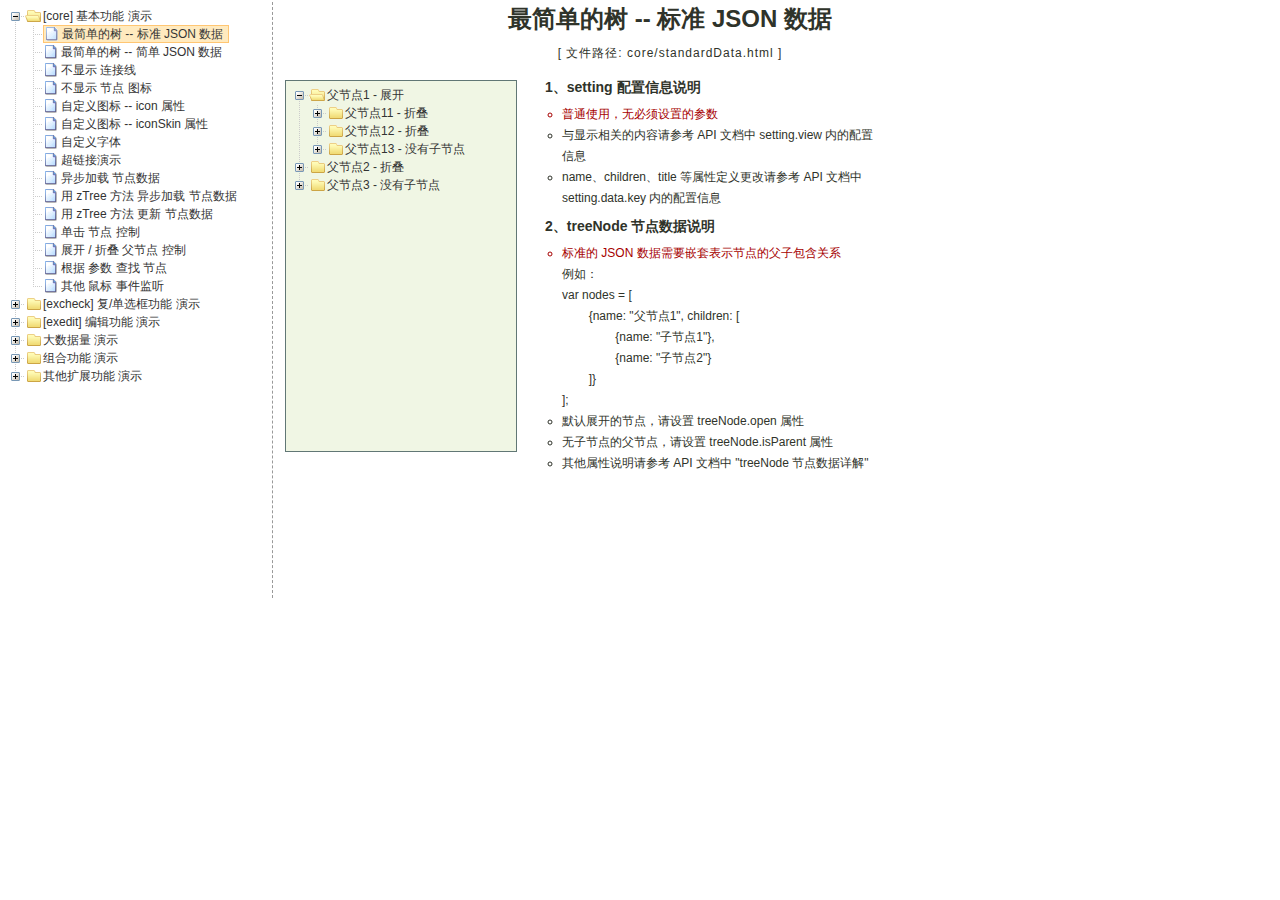
<file: src/main/resources/res/admin/lib/zTree_v3/demo/cn/index.html>
<!DOCTYPE HTML PUBLIC "-//W3C//DTD HTML 4.01//EN" "http://www.w3.org/TR/html4/strict.dtd">
<HTML>
<HEAD>
  <TITLE> ZTREE DEMO </TITLE>
  <meta http-equiv="content-type" content="text/html; charset=UTF-8">
  <link rel="stylesheet" href="../../css/zTreeStyle/zTreeStyle.css" type="text/css">
  <style>
    body {
      background-color: white;
      margin: 0;
      padding: 0;
      text-align: center;
    }

    div, p, table, th, td {
      list-style: none;
      margin: 0;
      padding: 0;
      color: #333;
      font-size: 12px;
      font-family: dotum, Verdana, Arial, Helvetica, AppleGothic, sans-serif;
    }

    #testIframe {
      margin-left: 10px;
    }
  </style>
  <script type="text/javascript" src="../../js/jquery-1.4.4.min.js"></script>
  <script type="text/javascript" src="../../js/jquery.ztree.core.js"></script>
  <SCRIPT type="text/javascript">
    <!--
    var zTree;
    var demoIframe;

    var setting = {
      view: {
        dblClickExpand: false,
        showLine: true,
        selectedMulti: false
      },
      data: {
        simpleData: {
          enable: true,
          idKey: "id",
          pIdKey: "pId",
          rootPId: ""
        }
      },
      callback: {
        beforeClick: function (treeId, treeNode) {
          var zTree = $.fn.zTree.getZTreeObj("tree");
          if (treeNode.isParent) {
            zTree.expandNode(treeNode);
            return false;
          } else {
            demoIframe.attr("src", treeNode.file + ".html");
            return true;
          }
        }
      }
    };

    var zNodes = [
      {id: 1, pId: 0, name: "[core] 基本功能 演示", open: true},
      {id: 101, pId: 1, name: "最简单的树 --  标准 JSON 数据", file: "core/standardData"},
      {id: 102, pId: 1, name: "最简单的树 --  简单 JSON 数据", file: "core/simpleData"},
      {id: 103, pId: 1, name: "不显示 连接线", file: "core/noline"},
      {id: 104, pId: 1, name: "不显示 节点 图标", file: "core/noicon"},
      {id: 105, pId: 1, name: "自定义图标 --  icon 属性", file: "core/custom_icon"},
      {id: 106, pId: 1, name: "自定义图标 --  iconSkin 属性", file: "core/custom_iconSkin"},
      {id: 107, pId: 1, name: "自定义字体", file: "core/custom_font"},
      {id: 115, pId: 1, name: "超链接演示", file: "core/url"},
      {id: 108, pId: 1, name: "异步加载 节点数据", file: "core/async"},
      {id: 109, pId: 1, name: "用 zTree 方法 异步加载 节点数据", file: "core/async_fun"},
      {id: 110, pId: 1, name: "用 zTree 方法 更新 节点数据", file: "core/update_fun"},
      {id: 111, pId: 1, name: "单击 节点 控制", file: "core/click"},
      {id: 112, pId: 1, name: "展开 / 折叠 父节点 控制", file: "core/expand"},
      {id: 113, pId: 1, name: "根据 参数 查找 节点", file: "core/searchNodes"},
      {id: 114, pId: 1, name: "其他 鼠标 事件监听", file: "core/otherMouse"},

      {id: 2, pId: 0, name: "[excheck] 复/单选框功能 演示", open: false},
      {id: 201, pId: 2, name: "Checkbox 勾选操作", file: "excheck/checkbox"},
      {id: 206, pId: 2, name: "Checkbox nocheck 演示", file: "excheck/checkbox_nocheck"},
      {id: 207, pId: 2, name: "Checkbox chkDisabled 演示", file: "excheck/checkbox_chkDisabled"},
      {id: 208, pId: 2, name: "Checkbox halfCheck 演示", file: "excheck/checkbox_halfCheck"},
      {id: 202, pId: 2, name: "Checkbox 勾选统计", file: "excheck/checkbox_count"},
      {id: 203, pId: 2, name: "用 zTree 方法 勾选 Checkbox", file: "excheck/checkbox_fun"},
      {id: 204, pId: 2, name: "Radio 勾选操作", file: "excheck/radio"},
      {id: 209, pId: 2, name: "Radio nocheck 演示", file: "excheck/radio_nocheck"},
      {id: 210, pId: 2, name: "Radio chkDisabled 演示", file: "excheck/radio_chkDisabled"},
      {id: 211, pId: 2, name: "Radio halfCheck 演示", file: "excheck/radio_halfCheck"},
      {id: 205, pId: 2, name: "用 zTree 方法 勾选 Radio", file: "excheck/radio_fun"},

      {id: 3, pId: 0, name: "[exedit] 编辑功能 演示", open: false},
      {id: 301, pId: 3, name: "拖拽 节点 基本控制", file: "exedit/drag"},
      {id: 302, pId: 3, name: "拖拽 节点 高级控制", file: "exedit/drag_super"},
      {id: 303, pId: 3, name: "用 zTree 方法 移动 / 复制 节点", file: "exedit/drag_fun"},
      {id: 304, pId: 3, name: "基本 增 / 删 / 改 节点", file: "exedit/edit"},
      {id: 305, pId: 3, name: "高级 增 / 删 / 改 节点", file: "exedit/edit_super"},
      {id: 306, pId: 3, name: "用 zTree 方法 增 / 删 / 改 节点", file: "exedit/edit_fun"},
      {id: 307, pId: 3, name: "异步加载 & 编辑功能 共存", file: "exedit/async_edit"},
      {id: 308, pId: 3, name: "多棵树之间 的 数据交互", file: "exedit/multiTree"},

      {id: 4, pId: 0, name: "大数据量 演示", open: false},
      {id: 401, pId: 4, name: "一次性加载大数据量", file: "bigdata/common"},
      {id: 402, pId: 4, name: "分批异步加载大数据量", file: "bigdata/diy_async"},
      {id: 403, pId: 4, name: "分批异步加载大数据量", file: "bigdata/page"},

      {id: 5, pId: 0, name: "组合功能 演示", open: false},
      {id: 501, pId: 5, name: "冻结根节点", file: "super/oneroot"},
      {id: 502, pId: 5, name: "单击展开/折叠节点", file: "super/oneclick"},
      {id: 503, pId: 5, name: "保持展开单一路径", file: "super/singlepath"},
      {id: 516, pId: 5, name: "模糊查找节点", file: "super/fuzzySearch"},
      {id: 504, pId: 5, name: "添加 自定义控件", file: "super/diydom"},
      {id: 505, pId: 5, name: "checkbox / radio 共存", file: "super/checkbox_radio"},
      {id: 506, pId: 5, name: "左侧菜单", file: "super/left_menu"},
      {id: 513, pId: 5, name: "OutLook 风格", file: "super/left_menuForOutLook"},
      {id: 515, pId: 5, name: "Awesome 风格", file: "super/awesome"},
      {id: 514, pId: 5, name: "Metro 风格", file: "super/metro"},
      {id: 507, pId: 5, name: "下拉菜单", file: "super/select_menu"},
      {id: 509, pId: 5, name: "带 checkbox 的多选下拉菜单", file: "super/select_menu_checkbox"},
      {id: 510, pId: 5, name: "带 radio 的单选下拉菜单", file: "super/select_menu_radio"},
      {id: 508, pId: 5, name: "右键菜单 的 实现", file: "super/rightClickMenu"},
      {id: 511, pId: 5, name: "与其他 DOM 拖拽互动", file: "super/dragWithOther"},
      {id: 512, pId: 5, name: "异步加载模式下全部展开", file: "super/asyncForAll"},

      {id: 6, pId: 0, name: "其他扩展功能 演示", open: false},
      {id: 601, pId: 6, name: "隐藏普通节点", file: "exhide/common"},
      {id: 602, pId: 6, name: "配合 checkbox 的隐藏", file: "exhide/checkbox"},
      {id: 603, pId: 6, name: "配合 radio 的隐藏", file: "exhide/radio"}
    ];

    $(document).ready(function () {
      var t = $("#tree");
      t = $.fn.zTree.init(t, setting, zNodes);
      demoIframe = $("#testIframe");
      demoIframe.bind("load", loadReady);
      var zTree = $.fn.zTree.getZTreeObj("tree");
      zTree.selectNode(zTree.getNodeByParam("id", 101));

    });

    function loadReady() {
      var bodyH = demoIframe.contents().find("body").get(0).scrollHeight,
        htmlH = demoIframe.contents().find("html").get(0).scrollHeight,
        maxH = Math.max(bodyH, htmlH), minH = Math.min(bodyH, htmlH),
        h = demoIframe.height() >= maxH ? minH : maxH;
      if (h < 530) h = 530;
      demoIframe.height(h);
    }

    //-->
  </SCRIPT>
</HEAD>

<BODY>
<TABLE border=0 height=600px align=left>
  <TR>
    <TD width=260px align=left valign=top style="BORDER-RIGHT: #999999 1px dashed">
      <ul id="tree" class="ztree" style="width:260px; overflow:auto;"></ul>
    </TD>
    <TD width=770px align=left valign=top>
      <IFRAME ID="testIframe" Name="testIframe" FRAMEBORDER=0 SCROLLING=AUTO width=100% height=600px
              SRC="core/standardData.html"></IFRAME>
    </TD>
  </TR>
</TABLE>

</BODY>
</HTML>
</file>
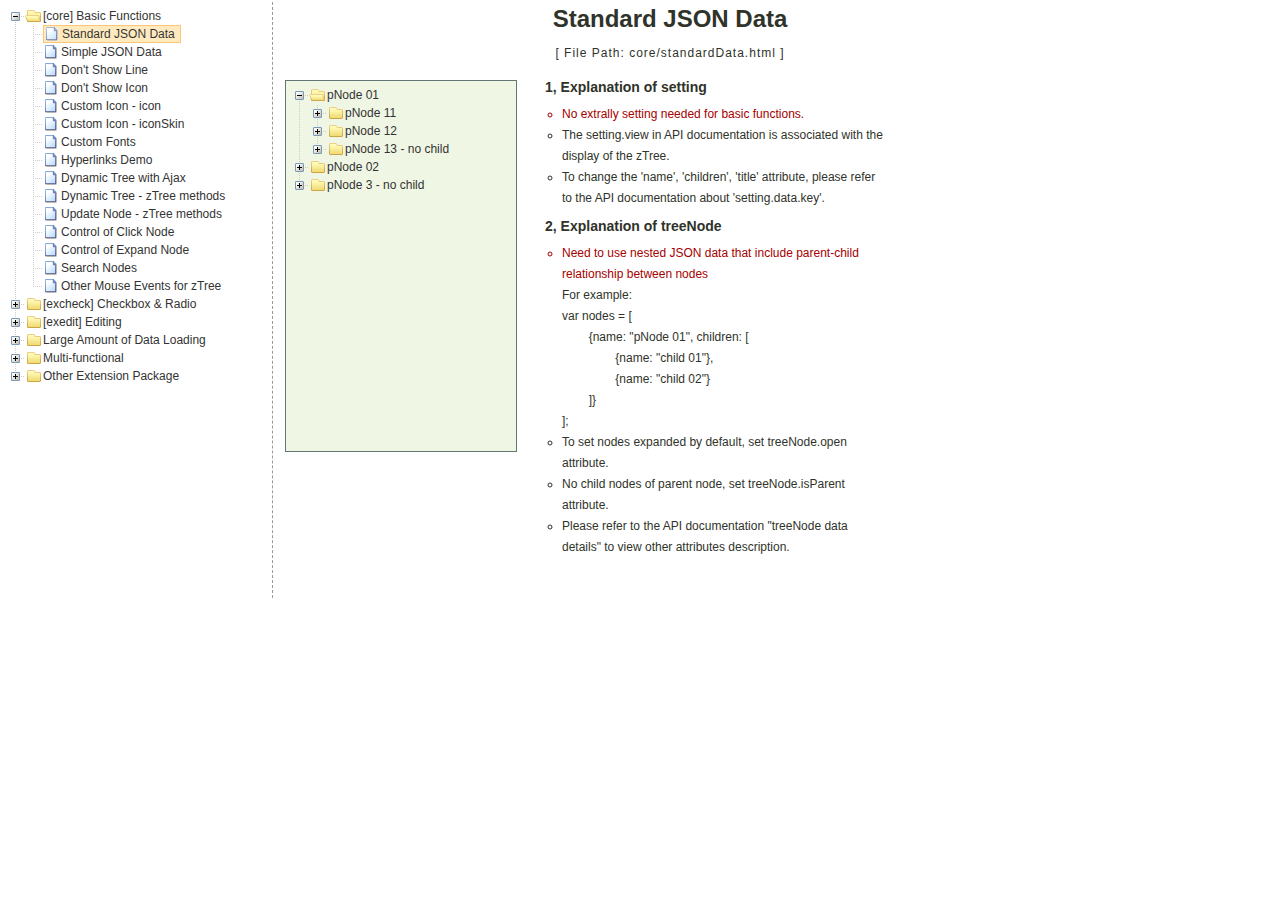
<file: src/main/resources/res/admin/lib/zTree_v3/demo/en/index.html>
<!DOCTYPE HTML PUBLIC "-//W3C//DTD HTML 4.01//EN" "http://www.w3.org/TR/html4/strict.dtd">
<HTML>
<HEAD>
  <TITLE> ZTREE DEMO </TITLE>
  <meta http-equiv="content-type" content="text/html; charset=UTF-8">
  <link rel="stylesheet" href="../../css/zTreeStyle/zTreeStyle.css" type="text/css">
  <style>
    body {
      background-color: white;
      margin: 0;
      padding: 0;
      text-align: center;
    }

    div, p, table, th, td {
      list-style: none;
      margin: 0;
      padding: 0;
      color: #333;
      font-size: 12px;
      font-family: dotum, Verdana, Arial, Helvetica, AppleGothic, sans-serif;
    }

    #testIframe {
      margin-left: 10px;
    }
  </style>
  <script type="text/javascript" src="../../js/jquery-1.4.4.min.js"></script>
  <script type="text/javascript" src="../../js/jquery.ztree.core.js"></script>
  <SCRIPT type="text/javascript">
    <!--
    var zTree;
    var demoIframe;

    var setting = {
      view: {
        dblClickExpand: false,
        showLine: true,
        selectedMulti: false
      },
      data: {
        simpleData: {
          enable: true,
          idKey: "id",
          pIdKey: "pId",
          rootPId: ""
        }
      },
      callback: {
        beforeClick: function (treeId, treeNode) {
          var zTree = $.fn.zTree.getZTreeObj("tree");
          if (treeNode.isParent) {
            zTree.expandNode(treeNode);
            return false;
          } else {
            demoIframe.attr("src", treeNode.file + ".html");
            return true;
          }
        }
      }
    };

    var zNodes = [
      {id: 1, pId: 0, name: "[core] Basic Functions", open: false},
      {id: 101, pId: 1, name: "Standard JSON Data", file: "core/standardData"},
      {id: 102, pId: 1, name: "Simple JSON Data", file: "core/simpleData"},
      {id: 103, pId: 1, name: "Don't Show Line", file: "core/noline"},
      {id: 104, pId: 1, name: "Don't Show Icon", file: "core/noicon"},
      {id: 105, pId: 1, name: "Custom Icon - icon", file: "core/custom_icon"},
      {id: 106, pId: 1, name: "Custom Icon - iconSkin", file: "core/custom_iconSkin"},
      {id: 107, pId: 1, name: "Custom Fonts", file: "core/custom_font"},
      {id: 115, pId: 1, name: "Hyperlinks Demo", file: "core/url"},
      {id: 108, pId: 1, name: "Dynamic Tree with Ajax", file: "core/async"},
      {id: 109, pId: 1, name: "Dynamic Tree - zTree methods", file: "core/async_fun"},
      {id: 110, pId: 1, name: "Update Node - zTree methods", file: "core/update_fun"},
      {id: 111, pId: 1, name: "Control of Click Node", file: "core/click"},
      {id: 112, pId: 1, name: "Control of Expand Node", file: "core/expand"},
      {id: 113, pId: 1, name: "Search Nodes", file: "core/searchNodes"},
      {id: 114, pId: 1, name: "Other Mouse Events for zTree", file: "core/otherMouse"},

      {id: 2, pId: 0, name: "[excheck] Checkbox & Radio", open: false},
      {id: 201, pId: 2, name: "Checkbox Operation", file: "excheck/checkbox"},
      {id: 206, pId: 2, name: "Checkbox nocheck Demo", file: "excheck/checkbox_nocheck"},
      {id: 207, pId: 2, name: "Checkbox chkDisabled Demo", file: "excheck/checkbox_chkDisabled"},
      {id: 208, pId: 2, name: "Checkbox halfCheck Demo", file: "excheck/checkbox_halfCheck"},
      {id: 202, pId: 2, name: "Statistics Checkbox is Checked", file: "excheck/checkbox_count"},
      {id: 203, pId: 2, name: "Checkbox - zTree methods", file: "excheck/checkbox_fun"},
      {id: 204, pId: 2, name: "Radio Operation", file: "excheck/radio"},
      {id: 209, pId: 2, name: "Radio nocheck Demo", file: "excheck/radio_nocheck"},
      {id: 210, pId: 2, name: "Radio chkDisabled Demo", file: "excheck/radio_chkDisabled"},
      {id: 211, pId: 2, name: "Radio halfCheck Demo", file: "excheck/radio_halfCheck"},
      {id: 205, pId: 2, name: "Radio - zTree methods", file: "excheck/radio_fun"},

      {id: 3, pId: 0, name: "[exedit] Editing", open: false},
      {id: 301, pId: 3, name: "Normal Drag Node Operation", file: "exedit/drag"},
      {id: 302, pId: 3, name: "Advanced Drag Node Operation", file: "exedit/drag_super"},
      {id: 303, pId: 3, name: "Move / Copy - zTree methods", file: "exedit/drag_fun"},
      {id: 304, pId: 3, name: "Basic Edit Nodes", file: "exedit/edit"},
      {id: 305, pId: 3, name: "Advanced Edit Nodes", file: "exedit/edit_super"},
      {id: 306, pId: 3, name: "Edit Nodes - zTree methods", file: "exedit/edit_fun"},
      {id: 307, pId: 3, name: "Editing Dynamic Tree", file: "exedit/async_edit"},
      {id: 308, pId: 3, name: "Multiple Trees", file: "exedit/multiTree"},

      {id: 4, pId: 0, name: "Large Amount of Data Loading", open: false},
      {id: 401, pId: 4, name: "One-time Large Data Loading", file: "bigdata/common"},
      {id: 402, pId: 4, name: "Loading Data in Batches", file: "bigdata/diy_async"},
      {id: 403, pId: 4, name: "Loading Data By Pagination", file: "bigdata/page"},

      {id: 5, pId: 0, name: "Multi-functional", open: false},
      {id: 501, pId: 5, name: "Freeze the Root Node", file: "super/oneroot"},
      {id: 502, pId: 5, name: "Click to Expand Node", file: "super/oneclick"},
      {id: 503, pId: 5, name: "Keep Single Path", file: "super/singlepath"},
      {id: 516, pId: 5, name: "Fuzzy Search", file: "super/fuzzySearch"},
      {id: 504, pId: 5, name: "Adding Custom DOM", file: "super/diydom"},
      {id: 505, pId: 5, name: "Checkbox / Radio Coexistence", file: "super/checkbox_radio"},
      {id: 506, pId: 5, name: "Left Menu", file: "super/left_menu"},
      {id: 513, pId: 5, name: "OutLook Style", file: "super/left_menuForOutLook"},
      {id: 515, pId: 5, name: "Awesome Style", file: "super/awesome"},
      {id: 514, pId: 5, name: "Metro Style", file: "super/metro"},
      {id: 507, pId: 5, name: "Drop-down Menu", file: "super/select_menu"},
      {id: 509, pId: 5, name: "Drop-down Menu with checkbox", file: "super/select_menu_checkbox"},
      {id: 510, pId: 5, name: "Drop-down Menu with radio", file: "super/select_menu_radio"},
      {id: 508, pId: 5, name: "Right-click Menu", file: "super/rightClickMenu"},
      {id: 511, pId: 5, name: "Drag With Other DOMs", file: "super/dragWithOther"},
      {id: 512, pId: 5, name: "Expand All Nodes with Async", file: "super/asyncForAll"},

      {id: 6, pId: 0, name: "Other Extension Package", open: false},
      {id: 601, pId: 6, name: "hide ordinary node", file: "exhide/common"},
      {id: 602, pId: 6, name: "hide with checkbox mode", file: "exhide/checkbox"},
      {id: 603, pId: 6, name: "hide with radio mode", file: "exhide/radio"}
    ];

    $(document).ready(function () {
      var t = $("#tree");
      t = $.fn.zTree.init(t, setting, zNodes);
      demoIframe = $("#testIframe");
      demoIframe.bind("load", loadReady);
      var zTree = $.fn.zTree.getZTreeObj("tree");
      zTree.selectNode(zTree.getNodeByParam("id", 101));

    });

    function loadReady() {
      var bodyH = demoIframe.contents().find("body").get(0).scrollHeight,
        htmlH = demoIframe.contents().find("html").get(0).scrollHeight,
        maxH = Math.max(bodyH, htmlH), minH = Math.min(bodyH, htmlH),
        h = demoIframe.height() >= maxH ? minH : maxH;
      if (h < 530) h = 530;
      demoIframe.height(h);
    }

    //-->
  </SCRIPT>
</HEAD>

<BODY>
<TABLE border=0 height=600px align=left>
  <TR>
    <TD width=260px align=left valign=top style="BORDER-RIGHT: #999999 1px dashed">
      <ul id="tree" class="ztree" style="width:260px; overflow:auto;"></ul>
    </TD>
    <TD width=770px align=left valign=top>
      <IFRAME ID="testIframe" Name="testIframe" FRAMEBORDER=0 SCROLLING=AUTO width=100% height=600px
              SRC="core/standardData.html"></IFRAME>
    </TD>
  </TR>
</TABLE>

</BODY>
</HTML>
</file>
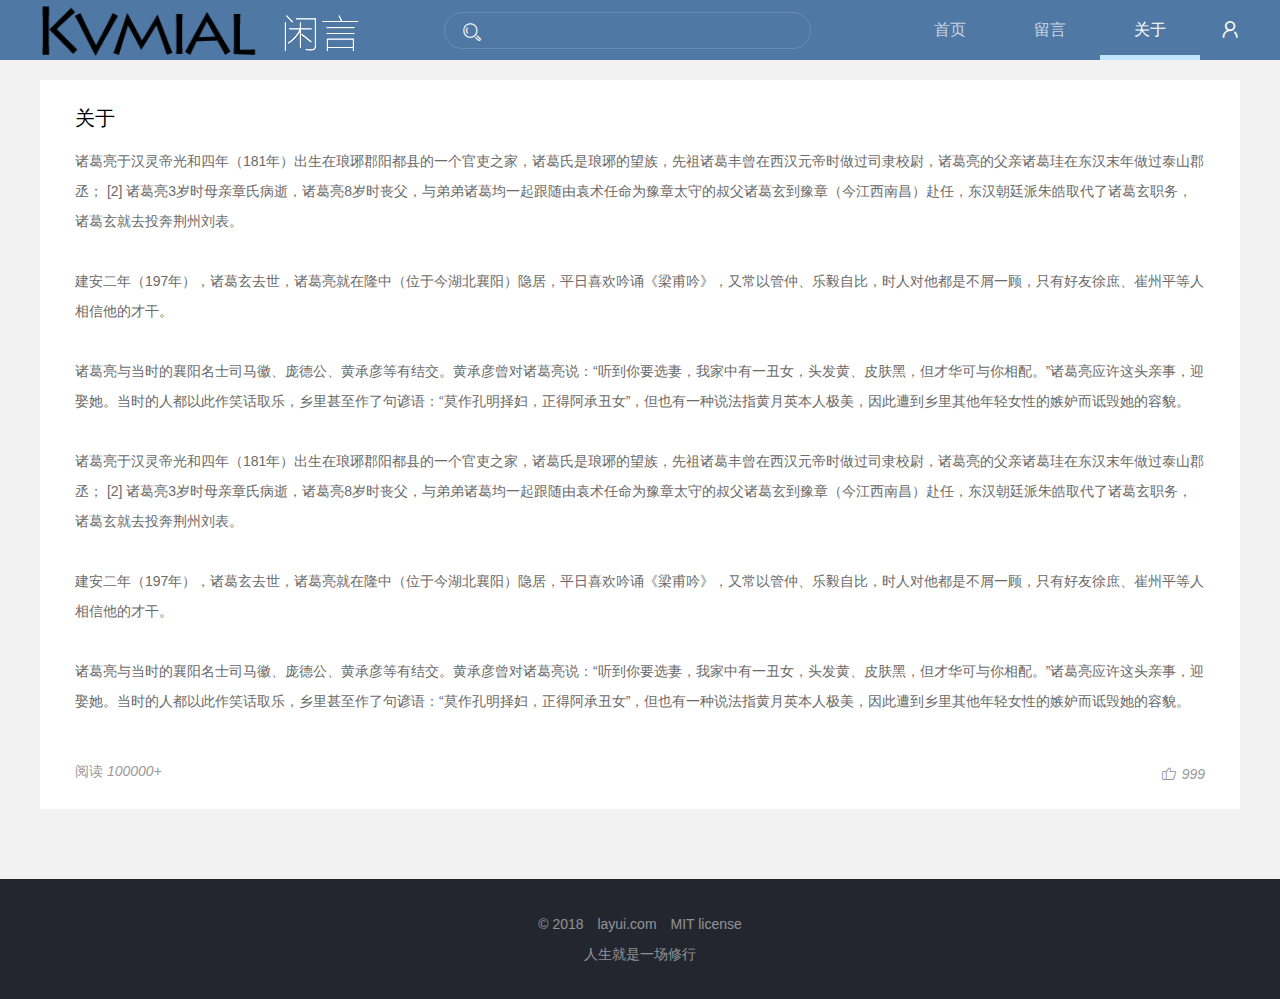
<file: src/main/resources/templates/about.html>
<!DOCTYPE html>
<html lang="en">
<head>
	<meta charset="UTF-8">
	<title>关于-闲言轻博客</title>
	<meta name="viewport" content="width=device-width, initial-scale=1">
	<link rel="stylesheet" href="../res/layui/css/layui.css">
	<link rel="stylesheet" href="../res/static/css/mian.css">
</head>
<body class="lay-blog">
		<div class="header">
			<div class="header-wrap">
				<h1 class="logo pull-left">
					<a href="index.html">
						<img src="../res/static/images/logo.png" alt="" class="logo-img">
						<img src="../res/static/images/logo-text.png" alt="" class="logo-text">
					</a>
				</h1>
				<form class="layui-form blog-seach pull-left" action="">
					<div class="layui-form-item blog-sewrap">
					    <div class="layui-input-block blog-sebox">
					      <i class="layui-icon layui-icon-search"></i>
					      <input type="text" name="title" lay-verify="title" autocomplete="off"  class="layui-input">
					    </div>
					</div>
				</form>
				<div class="blog-nav pull-right">
					<ul class="layui-nav pull-left">
					  <li class="layui-nav-item"><a href="index.html">首页</a></li>
					  <li class="layui-nav-item"><a href="message.html">留言</a></li>
					  <li class="layui-nav-item  layui-this"><a href="about.html">关于</a></li>
					</ul>
					<a href="#" class="personal pull-left">
						<i class="layui-icon layui-icon-username"></i>
					</a>
				</div>
				<div class="mobile-nav pull-right" id="mobile-nav">
					<a href="javascript:;">
						<i class="layui-icon layui-icon-more"></i>
					</a>
				</div>
			</div>
			<ul class="pop-nav" id="pop-nav">
				<li><a href="index.html">首页</a></li>
				<li><a href="message.html">留言</a></li>
				<li><a href="about.html">关于</a></li>
			</ul>
		</div>
		<div class="container-wrap">
			<div class="container container-message container-details container-about">
					<div class="contar-wrap">
						<div class="item">
							<div class="item-box">
								<h3>关于</h3>
								<p>诸葛亮于汉灵帝光和四年（181年）出生在琅琊郡阳都县的一个官吏之家，诸葛氏是琅琊的望族，先祖诸葛丰曾在西汉元帝时做过司隶校尉，诸葛亮的父亲诸葛珪在东汉末年做过泰山郡丞； [2]  诸葛亮3岁时母亲章氏病逝，诸葛亮8岁时丧父，与弟弟诸葛均一起跟随由袁术任命为豫章太守的叔父诸葛玄到豫章（今江西南昌）赴任，东汉朝廷派朱皓取代了诸葛玄职务，诸葛玄就去投奔荆州刘表。</p>
								<p>建安二年（197年），诸葛玄去世，诸葛亮就在隆中（位于今湖北襄阳）隐居，平日喜欢吟诵《梁甫吟》，又常以管仲、乐毅自比，时人对他都是不屑一顾，只有好友徐庶、崔州平等人相信他的才干。</p>
								<p>诸葛亮与当时的襄阳名士司马徽、庞德公、黄承彦等有结交。黄承彦曾对诸葛亮说：“听到你要选妻，我家中有一丑女，头发黄、皮肤黑，但才华可与你相配。”诸葛亮应许这头亲事，迎娶她。当时的人都以此作笑话取乐，乡里甚至作了句谚语：“莫作孔明择妇，正得阿承丑女”，但也有一种说法指黄月英本人极美，因此遭到乡里其他年轻女性的嫉妒而诋毁她的容貌。</p>
								<p>诸葛亮于汉灵帝光和四年（181年）出生在琅琊郡阳都县的一个官吏之家，诸葛氏是琅琊的望族，先祖诸葛丰曾在西汉元帝时做过司隶校尉，诸葛亮的父亲诸葛珪在东汉末年做过泰山郡丞； [2]  诸葛亮3岁时母亲章氏病逝，诸葛亮8岁时丧父，与弟弟诸葛均一起跟随由袁术任命为豫章太守的叔父诸葛玄到豫章（今江西南昌）赴任，东汉朝廷派朱皓取代了诸葛玄职务，诸葛玄就去投奔荆州刘表。</p>
								<p>建安二年（197年），诸葛玄去世，诸葛亮就在隆中（位于今湖北襄阳）隐居，平日喜欢吟诵《梁甫吟》，又常以管仲、乐毅自比，时人对他都是不屑一顾，只有好友徐庶、崔州平等人相信他的才干。</p>
								<p>诸葛亮与当时的襄阳名士司马徽、庞德公、黄承彦等有结交。黄承彦曾对诸葛亮说：“听到你要选妻，我家中有一丑女，头发黄、皮肤黑，但才华可与你相配。”诸葛亮应许这头亲事，迎娶她。当时的人都以此作笑话取乐，乡里甚至作了句谚语：“莫作孔明择妇，正得阿承丑女”，但也有一种说法指黄月英本人极美，因此遭到乡里其他年轻女性的嫉妒而诋毁她的容貌。</p>
								<div class="count layui-clear">
									<span class="pull-left">阅读 <em>100000+</em></span>
									<span class="pull-right like"><i class="layui-icon layui-icon-praise"></i><em>999</em></span>
								</div>
							</div>
						</div>			
					</div>
			</div>
		</div>
		<div class="footer">
			<p>
				<span>&copy; 2018</span>
				<span><a href="http://www.layui.com" target="_blank">layui.com</a></span> 
				<span>MIT license</span>
			</p>
			<p><span>人生就是一场修行</span></p>
		</div>
	<script src="../res/layui/layui.js">

	</script>
	<script>
		layui.config({
		  base: '../res/static/js/' 
		}).use('blog');
	</script>
</body>
</html>
</file>
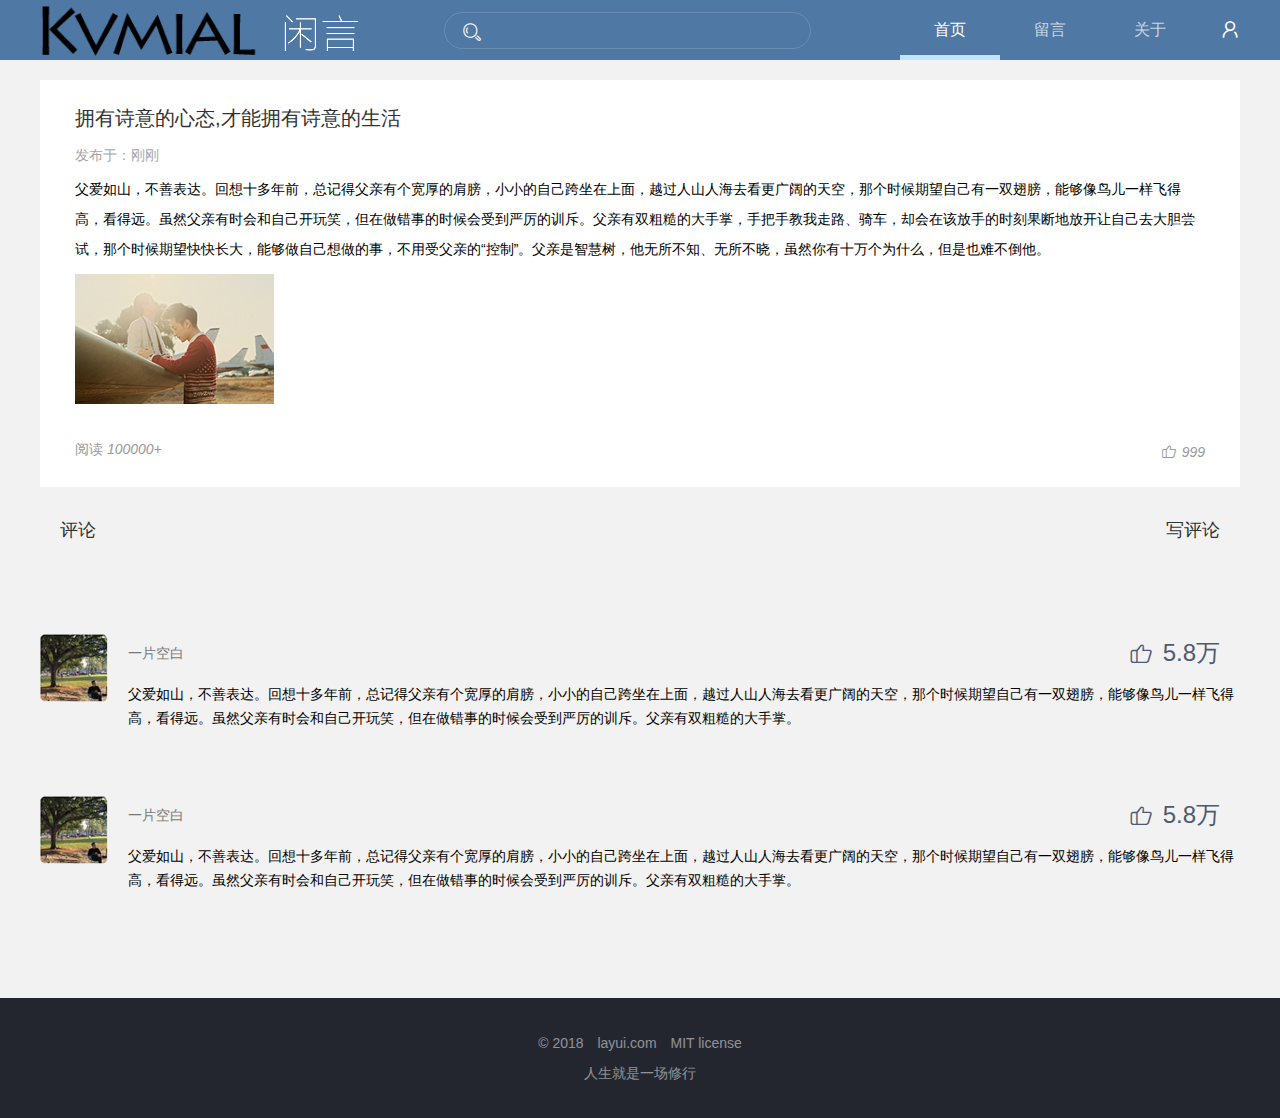
<file: src/main/resources/templates/details.html>
<!DOCTYPE html>
<html lang="en">
<head>
	<meta charset="UTF-8">
	<title>评论-闲言轻博客</title>
	<meta name="viewport" content="width=device-width, initial-scale=1">
	<link rel="stylesheet" href="../res/layui/css/layui.css">
	<link rel="stylesheet" href="../res/static/css/mian.css">
</head>
<body class="lay-blog">
		<div class="header">
			<div class="header-wrap">
				<h1 class="logo pull-left">
					<a href="index.html">
						<img src="../res/static/images/logo.png" alt="" class="logo-img">
						<img src="../res/static/images/logo-text.png" alt="" class="logo-text">
					</a>
				</h1>
				<form class="layui-form blog-seach pull-left" action="">
					<div class="layui-form-item blog-sewrap">
					    <div class="layui-input-block blog-sebox">
					      <i class="layui-icon layui-icon-search"></i>
					      <input type="text" name="title" lay-verify="title" autocomplete="off"  class="layui-input">
					    </div>
					</div>
				</form>
				<div class="blog-nav pull-right">
					<ul class="layui-nav pull-left">
					  <li class="layui-nav-item layui-this"><a href="index.html">首页</a></li>
					  <li class="layui-nav-item"><a href="message.html">留言</a></li>
					  <li class="layui-nav-item"><a href="about.html">关于</a></li>
					</ul>
					<a href="#" class="personal pull-left">
						<i class="layui-icon layui-icon-username"></i>
					</a>
				</div>
				<div class="mobile-nav pull-right" id="mobile-nav">
					<a href="javascript:;">
						<i class="layui-icon layui-icon-more"></i>
					</a>
				</div>
			</div>
			<ul class="pop-nav" id="pop-nav">
				<li><a href="index.html">首页</a></li>
				<li><a href="message.html">留言</a></li>
				<li><a href="about.html">关于</a></li>
			</ul>
		</div>
		<div class="container-wrap">
			<div class="container container-message container-details">
					<div class="contar-wrap">
						<div class="item">
							<div class="item-box  layer-photos-demo1 layer-photos-demo">
								<h3><a href="details.html">拥有诗意的心态,才能拥有诗意的生活</a></h3>
								<h5>发布于：<span>刚刚</span></h5>
								<p>父爱如山，不善表达。回想十多年前，总记得父亲有个宽厚的肩膀，小小的自己跨坐在上面，越过人山人海去看更广阔的天空，那个时候期望自己有一双翅膀，能够像鸟儿一样飞得高，看得远。虽然父亲有时会和自己开玩笑，但在做错事的时候会受到严厉的训斥。父亲有双粗糙的大手掌，手把手教我走路、骑车，却会在该放手的时刻果断地放开让自己去大胆尝试，那个时候期望快快长大，能够做自己想做的事，不用受父亲的“控制”。父亲是智慧树，他无所不知、无所不晓，虽然你有十万个为什么，但是也难不倒他。</p>
								<img src="../res/static/images/item.png" alt="">
								<div class="count layui-clear">
									<span class="pull-left">阅读 <em>100000+</em></span>
									<span class="pull-right like"><i class="layui-icon layui-icon-praise"></i><em>999</em></span>
								</div>
							</div>
						</div>	
						<a name="comment"> </a>
						<div class="comt layui-clear">
							<a href="javascript:;" class="pull-left">评论</a>
							<a href="comment.html" class="pull-right">写评论</a>
						</div>
						<div id="LAY-msg-box">
							<div class="info-item">
								<img class="info-img" src="../res/static/images/info-img.png" alt="">
								<div class="info-text">
									<p class="title count">
										<span class="name">一片空白</span>
										<span class="info-img like"><i class="layui-icon layui-icon-praise"></i>5.8万</span>
									</p>
									<p class="info-intr">父爱如山，不善表达。回想十多年前，总记得父亲有个宽厚的肩膀，小小的自己跨坐在上面，越过人山人海去看更广阔的天空，那个时候期望自己有一双翅膀，能够像鸟儿一样飞得高，看得远。虽然父亲有时会和自己开玩笑，但在做错事的时候会受到严厉的训斥。父亲有双粗糙的大手掌。</p>
								</div>
							</div>	
							<div class="info-item">
								<img class="info-img" src="../res/static/images/info-img.png" alt="">
								<div class="info-text">
									<p class="title count">
										<span class="name">一片空白</span>
										<span class="info-img like"><i class="layui-icon layui-icon-praise"></i>5.8万</span>
									</p>
									<p class="info-intr">父爱如山，不善表达。回想十多年前，总记得父亲有个宽厚的肩膀，小小的自己跨坐在上面，越过人山人海去看更广阔的天空，那个时候期望自己有一双翅膀，能够像鸟儿一样飞得高，看得远。虽然父亲有时会和自己开玩笑，但在做错事的时候会受到严厉的训斥。父亲有双粗糙的大手掌。</p>
								</div>
							</div>			
						</div>
					</div>
			</div>
		</div>
		<div class="footer">
			<p>
				<span>&copy; 2018</span>
				<span><a href="http://www.layui.com" target="_blank">layui.com</a></span> 
				<span>MIT license</span>
			</p>
			<p><span>人生就是一场修行</span></p>
		</div>
	<script src="../res/layui/layui.js">

	</script>
	<script>
		layui.config({
		  base: '../res/static/js/' 
		}).use('blog');
	</script>
</body>
</html>
</file>
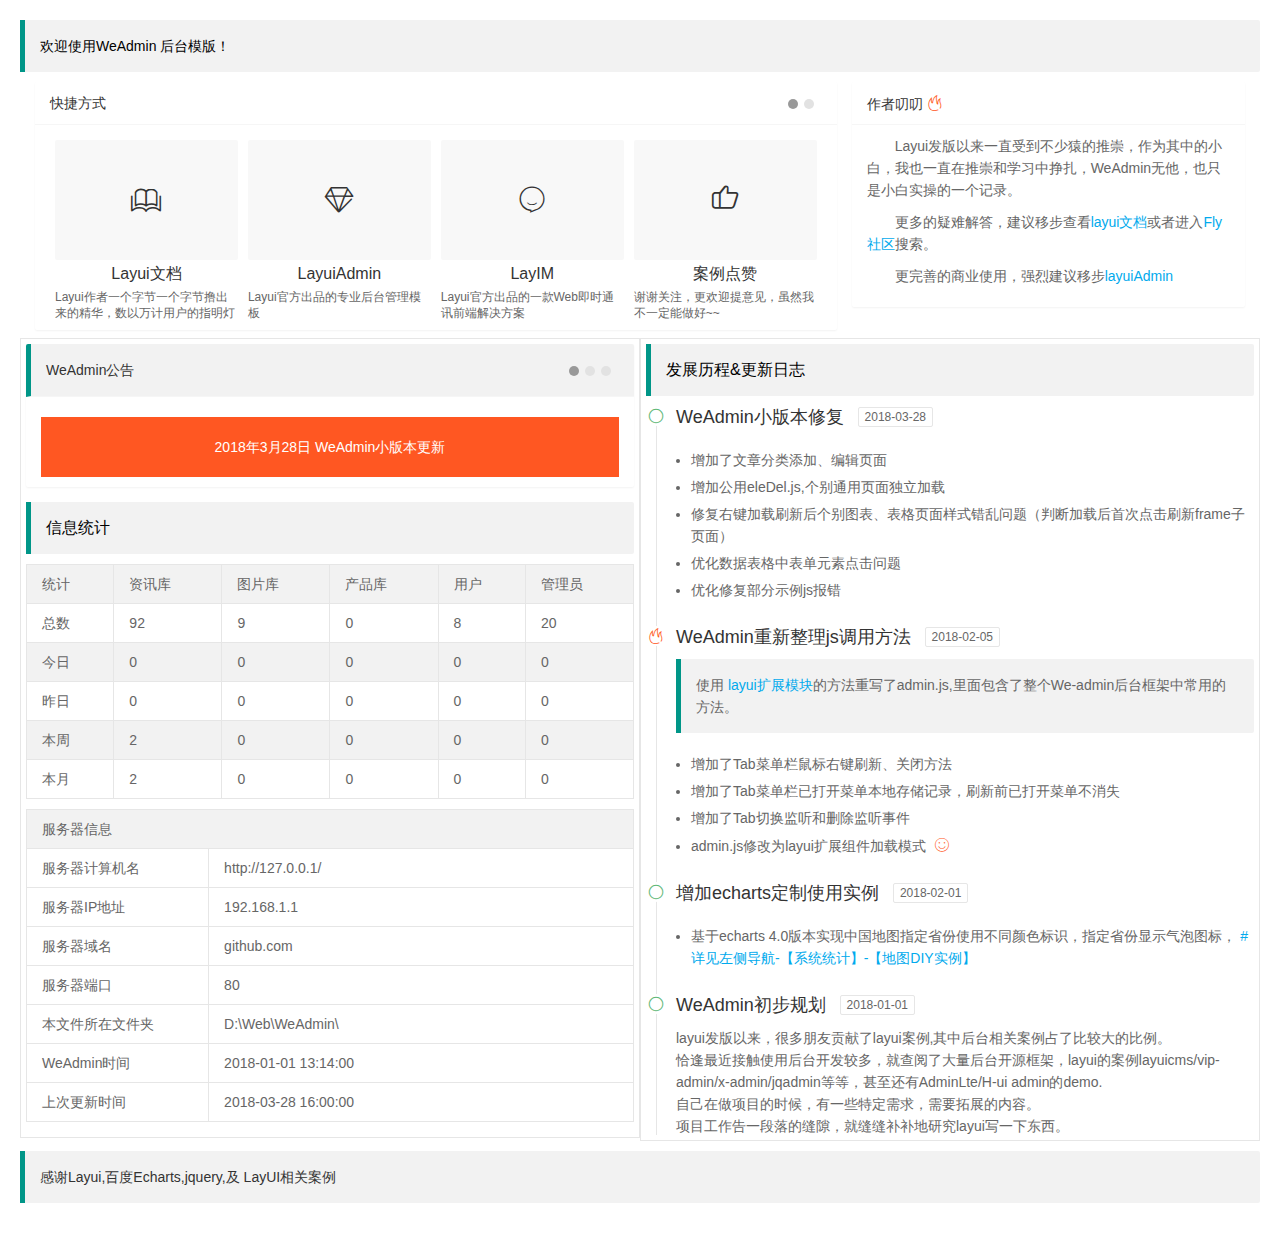
<file: src/main/resources/res/admin/pages/welcome.html>
<!DOCTYPE html>
<html>

	<head>
		<meta charset="UTF-8">
		<title>欢迎页面-WeAdmin Frame型后台管理系统-WeAdmin 1.0</title>
		<meta name="renderer" content="webkit">
		<meta http-equiv="X-UA-Compatible" content="IE=edge,chrome=1">
		<meta name="viewport" content="width=device-width, initial-scale=1.0, minimum-scale=1.0, maximum-scale=1.0, user-scalable=0">
		<link rel="stylesheet" href="../static/css/font.css">
		<link rel="stylesheet" href="../static/css/weadmin.css">


	</head>

	<body>
		<div class="weadmin-body">
			<blockquote class="layui-elem-quote">欢迎使用WeAdmin 后台模版！</blockquote>
			<div class="layui-fluid" style="overflow: hidden;">
				<div class="layui-row layui-col-space15">
					<div class="layui-col-md8">
						<div class="layui-card">
							<div class="layui-card-header">快捷方式</div>
							<div class="layui-card-body">
								<div class="layui-carousel weadmin-shortcut" lay-filter="shortcut" lay-indicator="inside" lay-arrow="none" style="width: 100%; height: 280px;">
									<div carousel-item="">
										<ul class="layui-row layui-col-space10 layui-this">
											<li class="layui-col-xs3">
												<a href="http://www.layui.com/doc/" target="_blank">
													<i class="layui-icon">&#xe705;</i>
													<cite>Layui文档</cite>
													<p><span>Layui作者一个字节一个字节撸出来的精华，数以万计用户的指明灯</span></p>
												</a>
											</li>
											<li class="layui-col-xs3">
												<a href="http://www.layui.com/admin/" target="_blank">
													<i class="layui-icon">&#xe735;</i>
													<cite>LayuiAdmin</cite>
													<p><span>Layui官方出品的专业后台管理模板</span></p>
												</a>
											</li>
											<li class="layui-col-xs3">
												<a href="http://layim.layui.com/" target="_blank">
													<i class="layui-icon">&#xe606;</i>
													<cite>LayIM</cite>
													<p><span>Layui官方出品的一款Web即时通讯前端解决方案</span></p>
												</a>
											</li>
											<li class="layui-col-xs3">
												<a href="http://fly.layui.com/case/u/777504" target="_blank">
													<i class="layui-icon">&#xe6c6;</i>
													<cite>案例点赞</cite>
													<p><span>谢谢关注，更欢迎提意见，虽然我不一定能做好~~</span></p>
												</a>
											</li>
											

										</ul>
										<ul class="layui-row layui-col-space10">
											<li class="layui-col-xs3">
												<a href="https://github.com/WangEn/WeAdmin" target="_blank">
													<i class="layui-icon">&#xe600;</i>
													<cite>Github下载</cite>
												</a>
											</li>
											
											<li class="layui-col-xs3">
												<a href="https://gitee.com/lovetime/WeAdmin" target="_blank">
													<i class="layui-icon">&#xe62c;</i>
													<cite>码云下载</cite>
												</a>
											</li>
											<li class="layui-col-xs3">
												<a href="javascript:;" target="_blank">
													<i class="layui-icon layui-icon-set"></i>
													<cite>设置</cite>
												</a>
											</li>
											<li class="layui-col-xs3">
												<a href="javascript:;" target="_blank">
													<i class="layui-icon layui-icon-set"></i>
													<cite>设置</cite>
												</a>
											</li>
											
										</ul>

									</div>
									<div class="layui-carousel-ind">
										<ul>
											<li class="layui-this"></li>
											<li></li>
										</ul>
									</div>
									<!--<button class="layui-icon layui-carousel-arrow" lay-type="sub"></button>
									<button class="layui-icon layui-carousel-arrow" lay-type="add"></button>-->
								</div>

							</div>
						</div>
					</div>
					<div class="layui-col-md4">
						<div class="layui-card">
							<div class="layui-card-header">
								作者叨叨
								<i class="layui-icon" style="color: #FF5722;">&#xe756;</i>
							</div>
							<div class="layui-card-body layui-text weadmin-text">
								<p>Layui发版以来一直受到不少猿的推崇，作为其中的小白，我也一直在推崇和学习中挣扎，WeAdmin无他，也只是小白实操的一个记录。</p>
								<p>更多的疑难解答，建议移步查看<a href="http://www.layui.com/doc/" target="_blank">layui文档</a>或者进入<a href="http://fly.layui.com/" target="_blank">Fly社区</a>搜索。</p>
								<p>更完善的商业使用，强烈建议移步<a href="http://www.layui.com/admin/" target="_blank">layuiAdmin</a></p>				
							</div>
						</div>
					</div>
				</div>
			</div>
			<div class="layui-col-lg12 layui-collapse" style="border: none;">
				<div class="layui-col-lg6 layui-col-md12">
						
					
					<!--统计信息展示-->
					<fieldset class="layui-elem-field" style="padding: 5px;">
						<!--WeAdmin公告-->
						<div class="layui-card">
							<div class="layui-card-header layui-elem-quote">WeAdmin公告</div>
							<div class="layui-card-body">
								<div class="layui-carousel weadmin-notice" lay-filter="notice" lay-indicator="inside" lay-arrow="none" style="width: 100%; height: 280px;">
									<div carousel-item="">
										<div class="">
											<a href="https://gitee.com/lovetime/WeAdmin" target="_blank" class="layui-bg-red">2018年3月28日 WeAdmin小版本更新</a>
										</div>
										<div class="">
											<a href="http://www.layui.com/admin/" target="_blank" class="layui-bg-blue">首款 layui 官方后台模板系统正式发布</a>
										</div>
										<div class="">
											<a href="http://fly.layui.com/jie/24231/" target="_blank" class="layui-bg-green">Layui 官方发布 layuiAdmin iframe 多标签页版本</a>
										</div>

									</div>
									<div class="layui-carousel-ind">
										<ul>
											<li class="layui-this"></li>
											<li></li>
										</ul>
									</div>
									<!--<button class="layui-icon layui-carousel-arrow" lay-type="sub"></button>
									<button class="layui-icon layui-carousel-arrow" lay-type="add"></button>-->
								</div>

							</div>
						</div>
						<!--<legend>信息统计</legend>-->
						<blockquote class="layui-elem-quote font16">信息统计</blockquote>
						<div class="">
							<table class="layui-table" lay-even>
								<thead>
									<tr>
										<th>统计</th>
										<th>资讯库</th>
										<th>图片库</th>
										<th>产品库</th>
										<th>用户</th>
										<th>管理员</th>
									</tr>
								</thead>
								<tbody>
									<tr>
										<td>总数</td>
										<td>92</td>
										<td>9</td>
										<td>0</td>
										<td>8</td>
										<td>20</td>
									</tr>
									<tr>
										<td>今日</td>
										<td>0</td>
										<td>0</td>
										<td>0</td>
										<td>0</td>
										<td>0</td>
									</tr>
									<tr>
										<td>昨日</td>
										<td>0</td>
										<td>0</td>
										<td>0</td>
										<td>0</td>
										<td>0</td>
									</tr>
									<tr>
										<td>本周</td>
										<td>2</td>
										<td>0</td>
										<td>0</td>
										<td>0</td>
										<td>0</td>
									</tr>
									<tr>
										<td>本月</td>
										<td>2</td>
										<td>0</td>
										<td>0</td>
										<td>0</td>
										<td>0</td>
									</tr>
								</tbody>
							</table>
							<table class="layui-table">
								<thead>
									<tr>
										<th colspan="2" scope="col">服务器信息</th>
									</tr>
								</thead>
								<tbody>
									<tr>
										<th width="30%">服务器计算机名</th>
										<td><span id="lbServerName">http://127.0.0.1/</span></td>
									</tr>
									<tr>
										<td>服务器IP地址</td>
										<td>192.168.1.1</td>
									</tr>
									<tr>
										<td>服务器域名</td>
										<td>github.com</td>
									</tr>
									<tr>
										<td>服务器端口 </td>
										<td>80</td>
									</tr>
									<tr>
										<td>本文件所在文件夹 </td>
										<td>D:\Web\WeAdmin\</td>
									</tr>
									<tr>
										<td>WeAdmin时间 </td>
										<td id="firstTime">2018-01-01 13:14:00</td>
									</tr>
									<tr>
										<td>上次更新时间 </td>
										<td id="lastTime">7210分钟</td>
									</tr>
								</tbody>
							</table>
						</div>
					</fieldset>
				</div>
				<div class="layui-col-lg6 layui-col-md12">
					<fieldset class="layui-elem-field we-changelog" style="padding: 5px;">
						<!--更新日志-->
						<blockquote class="layui-elem-quote font16">发展历程&amp;更新日志</blockquote>
						<ul class="layui-timeline" style="height: 729px; overflow-y: auto;">
							<!--<li class="layui-timeline-item">
								<i class="layui-icon layui-timeline-axis">&#xe63f;</i>
								<div class="layui-timeline-content layui-text">
									<div class="layui-timeline-title">
										<h3>日志初始化模板</h3>
										<span class="layui-badge-rim">2018-01-01</span>
									</div>
									<p></p>
								</div>
							</li>-->
							<li class="layui-timeline-item">
								<i class="layui-icon layui-timeline-axis">&#xe63f;</i>
								<div class="layui-timeline-content layui-text">
									<div class="layui-timeline-title">
										<h3>WeAdmin小版本修复</h3>
										<span class="layui-badge-rim">2018-03-28</span>
									</div>
									<ul>
										<li>增加了文章分类添加、编辑页面</li>
										<li>增加公用eleDel.js,个别通用页面独立加载</li>
										<li>修复右键加载刷新后个别图表、表格页面样式错乱问题（判断加载后首次点击刷新frame子页面）</li>
										<li>优化数据表格中表单元素点击问题</li>
										<li>优化修复部分示例js报错</li>
									</ul>
								</div>
							</li>
							<li class="layui-timeline-item">
								<i class="layui-icon layui-timeline-axis" style="color: #FF5722;">&#xe756;</i>
								<div class="layui-timeline-content layui-text">
									<div class="layui-timeline-title">
										<h3>WeAdmin重新整理js调用方法</h3>
										<span class="layui-badge-rim">2018-02-05</span>
									</div>
									<blockquote class="layui-elem-quote">使用
										<a href="http://www.layui.com/doc/base/modules.html#extend" target="_blank">layui扩展模块</a>的方法重写了admin.js,里面包含了整个We-admin后台框架中常用的方法。</blockquote>
									<ul>
										<li>增加了Tab菜单栏鼠标右键刷新、关闭方法</li>
										<li>增加了Tab菜单栏已打开菜单本地存储记录，刷新前已打开菜单不消失</li>
										<li>增加了Tab切换监听和删除监听事件</li>
										<li>admin.js修改为layui扩展组件加载模式 &nbsp;<i class="layui-icon" style="font-size: 16px; color: #FF5722;">&#xe60c;</i></li>
									</ul>
								</div>
							</li>
							<li class="layui-timeline-item">
								<i class="layui-icon layui-timeline-axis">&#xe63f;</i>
								<div class="layui-timeline-content layui-text">
									<div class="layui-timeline-title">
										<h3>增加echarts定制使用实例</h3>
										<span class="layui-badge-rim">2018-02-01</span>
									</div>
									<ul>
										<li>基于echarts 4.0版本实现中国地图指定省份使用不同颜色标识，指定省份显示气泡图标，
											<a href="javascript:;">#详见左侧导航-【系统统计】-【地图DIY实例】</li>
									</ul>
								</div>
							</li>
							<li class="layui-timeline-item">
								<i class="layui-icon layui-timeline-axis">&#xe63f;</i>
								<div class="layui-timeline-content layui-text">
									<div class="layui-timeline-title">
										<h3>WeAdmin初步规划</h3>
										<span class="layui-badge-rim">2018-01-01</span>
									</div>
									<p>
										layui发版以来，很多朋友贡献了layui案例,其中后台相关案例占了比较大的比例。
										<br>恰逢最近接触使用后台开发较多，就查阅了大量后台开源框架，layui的案例layuicms/vip-admin/x-admin/jqadmin等等，甚至还有AdminLte/H-ui admin的demo.
										<br>自己在做项目的时候，有一些特定需求，需要拓展的内容。
										<br>项目工作告一段落的缝隙，就缝缝补补地研究layui写一下东西。
										<br>第一次尝试，代码有些粗糙，也结合自己的理解希望能尽可能简单明了，模块完善中分享出来，希望能给需要的朋友一些参考。
									</p>
								</div>
							</li>
							<li class="layui-timeline-item">
								<i class="layui-icon layui-timeline-axis">&#xe63f;</i>
								<div class="layui-timeline-content layui-text">
									<div class="layui-timeline-title">
										<h3>WeAdmin立项</h3>
										<span class="layui-badge-rim">2018-01-01</span>
									</div>

								</div>
							</li>
						</ul>
					</fieldset>
				</div>
			</div>
			<div style="clear: both;overflow: hidden; margin-top: 10px;">
				<blockquote class="layui-elem-quote">感谢Layui,百度Echarts,jquery,及
					<a href="http://fly.layui.com/case/2018/" target="_blank">LayUI相关案例</a>
				</blockquote>
			</div>
		</div>
	</body>
	<script type="text/javascript" src="../lib/layui/layui.js" charset="utf-8"></script>
	<script type="text/javascript">
		layui.extend({
			admin: '{/}../static/js/admin',
		});
		layui.use(['jquery', 'element','util', 'admin', 'carousel'], function() {
			var element = layui.element,
				$ = layui.jquery,
				carousel = layui.carousel,
				util = layui.util,
				admin = layui.admin;
			//建造实例
			carousel.render({
				elem: '.weadmin-shortcut'
				,width: '100%' //设置容器宽度				
				,arrow: 'none' //始终显示箭头	
				,trigger: 'hover'
				,autoplay:false
			});
			
			carousel.render({
				elem: '.weadmin-notice'
				,width: '100%' //设置容器宽度				
				,arrow: 'none' //始终显示箭头	
				,trigger: 'hover'
				,autoplay:true
			});
			
			$(function(){
				setTimeAgo(2018,0,1,13,14,0,'#firstTime');
				setTimeAgo(2018,2,28,16,0,0,'#lastTime');
			});
			function setTimeAgo(y, M, d, H, m, s,id){
			    var str = util.timeAgo(new Date(y, M||0, d||1, H||0, m||0, s||0));
			    $(id).html(str);
			    console.log(str);
			 };
		});
	</script>

</html>
</file>
<file: src/main/resources/res/layui/css/layui.css>
/** layui-v2.2.6 MIT License By https://www.layui.com */
 .layui-inline,img{display:inline-block;vertical-align:middle}h1,h2,h3,h4,h5,h6{font-weight:400}.layui-edge,.layui-header,.layui-inline,.layui-main{position:relative}.layui-btn,.layui-edge,.layui-inline,img{vertical-align:middle}.layui-btn,.layui-disabled,.layui-icon,.layui-unselect{-webkit-user-select:none;-ms-user-select:none;-moz-user-select:none}blockquote,body,button,dd,div,dl,dt,form,h1,h2,h3,h4,h5,h6,input,li,ol,p,pre,td,textarea,th,ul{margin:0;padding:0;-webkit-tap-highlight-color:rgba(0,0,0,0)}a:active,a:hover{outline:0}img{border:none}li{list-style:none}table{border-collapse:collapse;border-spacing:0}h4,h5,h6{font-size:100%}button,input,optgroup,option,select,textarea{font-family:inherit;font-size:inherit;font-style:inherit;font-weight:inherit;outline:0}pre{white-space:pre-wrap;white-space:-moz-pre-wrap;white-space:-pre-wrap;white-space:-o-pre-wrap;word-wrap:break-word}body{line-height:24px;font:14px Helvetica Neue,Helvetica,PingFang SC,\5FAE\8F6F\96C5\9ED1,Tahoma,Arial,sans-serif}hr{height:1px;margin:10px 0;border:0;clear:both}a{color:#333;text-decoration:none}a:hover{color:#777}a cite{font-style:normal;*cursor:pointer}.layui-border-box,.layui-border-box *{box-sizing:border-box}.layui-box,.layui-box *{box-sizing:content-box}.layui-clear{clear:both;*zoom:1}.layui-clear:after{content:'\20';clear:both;*zoom:1;display:block;height:0}.layui-inline{*display:inline;*zoom:1}.layui-edge{display:inline-block;width:0;height:0;border-width:6px;border-style:dashed;border-color:transparent;overflow:hidden}.layui-edge-top{top:-4px;border-bottom-color:#999;border-bottom-style:solid}.layui-edge-right{border-left-color:#999;border-left-style:solid}.layui-edge-bottom{top:2px;border-top-color:#999;border-top-style:solid}.layui-edge-left{border-right-color:#999;border-right-style:solid}.layui-elip{text-overflow:ellipsis;overflow:hidden;white-space:nowrap}.layui-disabled,.layui-disabled:hover{color:#d2d2d2!important;cursor:not-allowed!important}.layui-circle{border-radius:100%}.layui-show{display:block!important}.layui-hide{display:none!important}@font-face{font-family:layui-icon;src:url(../font/iconfont.eot?v=226_rc2);src:url(../font/iconfont.eot?v=226_rc2#iefix) format('embedded-opentype'),url(../font/iconfont.svg?v=226_rc2#iconfont) format('svg'),url(../font/iconfont.woff?v=226_rc2) format('woff'),url(../font/iconfont.ttf?v=226_rc2) format('truetype')}.layui-icon{font-family:layui-icon!important;font-size:16px;font-style:normal;-webkit-font-smoothing:antialiased;-moz-osx-font-smoothing:grayscale}.layui-icon-duihua:before{content:"\e611"}.layui-icon-shezhi:before{content:"\e614"}.layui-icon-yinshenim:before{content:"\e60f"}.layui-icon-search:before{content:"\e615"}.layui-icon-fenxiang1:before{content:"\e641"}.layui-icon-shezhi1:before{content:"\e620"}.layui-icon-yinqing:before{content:"\e628"}.layui-icon-close:before{content:"\1006"}.layui-icon-close-fill:before{content:"\1007"}.layui-icon-baobiao:before{content:"\e629"}.layui-icon-star:before{content:"\e600"}.layui-icon-yuandian:before{content:"\e617"}.layui-icon-chat:before{content:"\e606"}.layui-icon-logo:before{content:"\e609"}.layui-icon-list:before{content:"\e60a"}.layui-icon-tubiao:before{content:"\e62c"}.layui-icon-ok-circle:before{content:"\1005"}.layui-icon-huanfu2:before{content:"\e61b"}.layui-icon-On-line:before{content:"\e610"}.layui-icon-biaoge:before{content:"\e62d"}.layui-icon-right:before{content:"\e602"}.layui-icon-left:before{content:"\e603"}.layui-icon-cart-simple:before{content:"\e698"}.layui-icon-cry:before{content:"\e69c"}.layui-icon-smile:before{content:"\e6af"}.layui-icon-survey:before{content:"\e6b2"}.layui-icon-tree:before{content:"\e62e"}.layui-icon-iconfont17:before{content:"\e62f"}.layui-icon-tianjia:before{content:"\e61f"}.layui-icon-download-circle:before{content:"\e601"}.layui-icon-xuanzemoban48:before{content:"\e630"}.layui-icon-gongju:before{content:"\e631"}.layui-icon-face-surprised:before{content:"\e664"}.layui-icon-bianji:before{content:"\e642"}.layui-icon-speaker:before{content:"\e645"}.layui-icon-down:before{content:"\e61a"}.layui-icon-wenjian:before{content:"\e621"}.layui-icon-layouts:before{content:"\e632"}.layui-icon-duigou:before{content:"\e618"}.layui-icon-tianjia1:before{content:"\e608"}.layui-icon-yaoyaozhibofanye:before{content:"\e633"}.layui-icon-read:before{content:"\e705"}.layui-icon-404:before{content:"\e61c"}.layui-icon-lunbozutu:before{content:"\e634"}.layui-icon-help:before{content:"\e607"}.layui-icon-daima1:before{content:"\e635"}.layui-icon-jinshui:before{content:"\e636"}.layui-icon-username:before{content:"\e66f"}.layui-icon-find-fill:before{content:"\e670"}.layui-icon-about:before{content:"\e60b"}.layui-icon-location:before{content:"\e715"}.layui-icon-up:before{content:"\e619"}.layui-icon-pause:before{content:"\e651"}.layui-icon-riqi:before{content:"\e637"}.layui-icon-uploadfile:before{content:"\e61d"}.layui-icon-delete:before{content:"\e640"}.layui-icon-play:before{content:"\e652"}.layui-icon-top:before{content:"\e604"}.layui-icon-haoyouqingqiu:before{content:"\e612"}.layui-icon-refresh-3:before{content:"\e9aa"}.layui-icon-weibiaoti1:before{content:"\e605"}.layui-icon-chuangkou:before{content:"\e638"}.layui-icon-comiisbiaoqing:before{content:"\e60c"}.layui-icon-zhengque:before{content:"\e616"}.layui-icon-dollar:before{content:"\e659"}.layui-icon-iconfontwodehaoyou:before{content:"\e613"}.layui-icon-wenjianxiazai:before{content:"\e61e"}.layui-icon-tupian:before{content:"\e60d"}.layui-icon-lianjie:before{content:"\e64c"}.layui-icon-diamond:before{content:"\e735"}.layui-icon-jilu:before{content:"\e60e"}.layui-icon-liucheng:before{content:"\e622"}.layui-icon-fontstrikethrough:before{content:"\e64f"}.layui-icon-unlink:before{content:"\e64d"}.layui-icon-bianjiwenzi:before{content:"\e639"}.layui-icon-sanjiao:before{content:"\e623"}.layui-icon-danxuankuanghouxuan:before{content:"\e63f"}.layui-icon-danxuankuangxuanzhong:before{content:"\e643"}.layui-icon-juzhongduiqi:before{content:"\e647"}.layui-icon-youduiqi:before{content:"\e648"}.layui-icon-zuoduiqi:before{content:"\e649"}.layui-icon-gongsisvgtubiaozongji22:before{content:"\e626"}.layui-icon-gongsisvgtubiaozongji23:before{content:"\e627"}.layui-icon-refresh-2:before{content:"\1002"}.layui-icon-loading-1:before{content:"\e63e"}.layui-icon-return:before{content:"\e65c"}.layui-icon-jiacu:before{content:"\e62b"}.layui-icon-uploading:before{content:"\e67c"}.layui-icon-liaotianduihuaimgoutong:before{content:"\e63a"}.layui-icon-video:before{content:"\e6ed"}.layui-icon-headset:before{content:"\e6fc"}.layui-icon-wenjianjiafan:before{content:"\e624"}.layui-icon-shouji:before{content:"\e63b"}.layui-icon-tianjia2:before{content:"\e654"}.layui-icon-wenjianjia:before{content:"\e7a0"}.layui-icon-biaoqing:before{content:"\e650"}.layui-icon-html:before{content:"\e64b"}.layui-icon-biaodan:before{content:"\e63c"}.layui-icon-cart:before{content:"\e657"}.layui-icon-camera-fill:before{content:"\e65d"}.layui-icon-25:before{content:"\e62a"}.layui-icon-emwdaima:before{content:"\e64e"}.layui-icon-fire:before{content:"\e756"}.layui-icon-set:before{content:"\e716"}.layui-icon-zitixiahuaxian:before{content:"\e646"}.layui-icon-sanjiao1:before{content:"\e625"}.layui-icon-tips:before{content:"\e702"}.layui-icon-tupian-copy-copy:before{content:"\e64a"}.layui-icon-more-vertical:before{content:"\e671"}.layui-icon-zhuti2:before{content:"\e66c"}.layui-icon-loading:before{content:"\e63d"}.layui-icon-xieti:before{content:"\e644"}.layui-icon-refresh-1:before{content:"\e666"}.layui-icon-rmb:before{content:"\e65e"}.layui-icon-home:before{content:"\e68e"}.layui-icon-user:before{content:"\e770"}.layui-icon-notice:before{content:"\e667"}.layui-icon-login-weibo:before{content:"\e675"}.layui-icon-voice:before{content:"\e688"}.layui-icon-download:before{content:"\e681"}.layui-icon-login-qq:before{content:"\e676"}.layui-icon-snowflake:before{content:"\e6b1"}.layui-icon-yemian1:before{content:"\e655"}.layui-icon-template:before{content:"\e663"}.layui-icon-auz:before{content:"\e672"}.layui-icon-console:before{content:"\e665"}.layui-icon-app:before{content:"\e653"}.layui-icon-prev:before{content:"\e65a"}.layui-icon-website:before{content:"\e7ae"}.layui-icon-next:before{content:"\e65b"}.layui-icon-component:before{content:"\e857"}.layui-icon-more:before{content:"\e65f"}.layui-icon-login-wechat:before{content:"\e677"}.layui-icon-shrink-right:before{content:"\e668"}.layui-icon-spread-left:before{content:"\e66b"}.layui-icon-camera:before{content:"\e660"}.layui-icon-note:before{content:"\e66e"}.layui-icon-refresh:before{content:"\e669"}.layui-icon-nv:before{content:"\e661"}.layui-icon-nan:before{content:"\e662"}.layui-icon-password:before{content:"\e673"}.layui-icon-senior:before{content:"\e674"}.layui-icon-theme:before{content:"\e66a"}.layui-icon-tread:before{content:"\e6c5"}.layui-icon-praise:before{content:"\e6c6"}.layui-icon-star-fill:before{content:"\e658"}.layui-icon-template-1:before{content:"\e656"}.layui-icon-loading-2:before{content:"\e66d"}.layui-icon-vercode:before{content:"\e679"}.layui-icon-cellphone:before{content:"\e678"}.layui-main{width:1140px;margin:0 auto}.layui-header{z-index:1000;height:60px}.layui-header a:hover{transition:all .5s;-webkit-transition:all .5s}.layui-side{position:fixed;left:0;top:0;bottom:0;z-index:999;width:200px;overflow-x:hidden}.layui-side-scroll{position:relative;width:220px;height:100%;overflow-x:hidden}.layui-body{position:absolute;left:200px;right:0;top:0;bottom:0;z-index:998;width:auto;overflow:hidden;overflow-y:auto;box-sizing:border-box}.layui-layout-body{overflow:hidden}.layui-layout-admin .layui-header{background-color:#23262E}.layui-layout-admin .layui-side{top:60px;width:200px;overflow-x:hidden}.layui-layout-admin .layui-body{top:60px;bottom:44px}.layui-layout-admin .layui-main{width:auto;margin:0 15px}.layui-layout-admin .layui-footer{position:fixed;left:200px;right:0;bottom:0;height:44px;line-height:44px;padding:0 15px;background-color:#eee}.layui-layout-admin .layui-logo{position:absolute;left:0;top:0;width:200px;height:100%;line-height:60px;text-align:center;color:#009688;font-size:16px}.layui-layout-admin .layui-header .layui-nav{background:0 0}.layui-layout-left{position:absolute!important;left:200px;top:0}.layui-layout-right{position:absolute!important;right:0;top:0}.layui-container{position:relative;margin:0 auto;padding:0 15px;box-sizing:border-box}.layui-fluid{position:relative;margin:0 auto;padding:0 15px}.layui-row:after,.layui-row:before{content:'';display:block;clear:both}.layui-col-lg1,.layui-col-lg10,.layui-col-lg11,.layui-col-lg12,.layui-col-lg2,.layui-col-lg3,.layui-col-lg4,.layui-col-lg5,.layui-col-lg6,.layui-col-lg7,.layui-col-lg8,.layui-col-lg9,.layui-col-md1,.layui-col-md10,.layui-col-md11,.layui-col-md12,.layui-col-md2,.layui-col-md3,.layui-col-md4,.layui-col-md5,.layui-col-md6,.layui-col-md7,.layui-col-md8,.layui-col-md9,.layui-col-sm1,.layui-col-sm10,.layui-col-sm11,.layui-col-sm12,.layui-col-sm2,.layui-col-sm3,.layui-col-sm4,.layui-col-sm5,.layui-col-sm6,.layui-col-sm7,.layui-col-sm8,.layui-col-sm9,.layui-col-xs1,.layui-col-xs10,.layui-col-xs11,.layui-col-xs12,.layui-col-xs2,.layui-col-xs3,.layui-col-xs4,.layui-col-xs5,.layui-col-xs6,.layui-col-xs7,.layui-col-xs8,.layui-col-xs9{position:relative;display:block;box-sizing:border-box}.layui-col-xs1,.layui-col-xs10,.layui-col-xs11,.layui-col-xs12,.layui-col-xs2,.layui-col-xs3,.layui-col-xs4,.layui-col-xs5,.layui-col-xs6,.layui-col-xs7,.layui-col-xs8,.layui-col-xs9{float:left}.layui-col-xs1{width:8.33333333%}.layui-col-xs2{width:16.66666667%}.layui-col-xs3{width:25%}.layui-col-xs4{width:33.33333333%}.layui-col-xs5{width:41.66666667%}.layui-col-xs6{width:50%}.layui-col-xs7{width:58.33333333%}.layui-col-xs8{width:66.66666667%}.layui-col-xs9{width:75%}.layui-col-xs10{width:83.33333333%}.layui-col-xs11{width:91.66666667%}.layui-col-xs12{width:100%}.layui-col-xs-offset1{margin-left:8.33333333%}.layui-col-xs-offset2{margin-left:16.66666667%}.layui-col-xs-offset3{margin-left:25%}.layui-col-xs-offset4{margin-left:33.33333333%}.layui-col-xs-offset5{margin-left:41.66666667%}.layui-col-xs-offset6{margin-left:50%}.layui-col-xs-offset7{margin-left:58.33333333%}.layui-col-xs-offset8{margin-left:66.66666667%}.layui-col-xs-offset9{margin-left:75%}.layui-col-xs-offset10{margin-left:83.33333333%}.layui-col-xs-offset11{margin-left:91.66666667%}.layui-col-xs-offset12{margin-left:100%}@media screen and (max-width:768px){.layui-hide-xs{display:none!important}.layui-show-xs-block{display:block!important}.layui-show-xs-inline{display:inline!important}.layui-show-xs-inline-block{display:inline-block!important}}@media screen and (min-width:768px){.layui-container{width:750px}.layui-hide-sm{display:none!important}.layui-show-sm-block{display:block!important}.layui-show-sm-inline{display:inline!important}.layui-show-sm-inline-block{display:inline-block!important}.layui-col-sm1,.layui-col-sm10,.layui-col-sm11,.layui-col-sm12,.layui-col-sm2,.layui-col-sm3,.layui-col-sm4,.layui-col-sm5,.layui-col-sm6,.layui-col-sm7,.layui-col-sm8,.layui-col-sm9{float:left}.layui-col-sm1{width:8.33333333%}.layui-col-sm2{width:16.66666667%}.layui-col-sm3{width:25%}.layui-col-sm4{width:33.33333333%}.layui-col-sm5{width:41.66666667%}.layui-col-sm6{width:50%}.layui-col-sm7{width:58.33333333%}.layui-col-sm8{width:66.66666667%}.layui-col-sm9{width:75%}.layui-col-sm10{width:83.33333333%}.layui-col-sm11{width:91.66666667%}.layui-col-sm12{width:100%}.layui-col-sm-offset1{margin-left:8.33333333%}.layui-col-sm-offset2{margin-left:16.66666667%}.layui-col-sm-offset3{margin-left:25%}.layui-col-sm-offset4{margin-left:33.33333333%}.layui-col-sm-offset5{margin-left:41.66666667%}.layui-col-sm-offset6{margin-left:50%}.layui-col-sm-offset7{margin-left:58.33333333%}.layui-col-sm-offset8{margin-left:66.66666667%}.layui-col-sm-offset9{margin-left:75%}.layui-col-sm-offset10{margin-left:83.33333333%}.layui-col-sm-offset11{margin-left:91.66666667%}.layui-col-sm-offset12{margin-left:100%}}@media screen and (min-width:992px){.layui-container{width:970px}.layui-hide-md{display:none!important}.layui-show-md-block{display:block!important}.layui-show-md-inline{display:inline!important}.layui-show-md-inline-block{display:inline-block!important}.layui-col-md1,.layui-col-md10,.layui-col-md11,.layui-col-md12,.layui-col-md2,.layui-col-md3,.layui-col-md4,.layui-col-md5,.layui-col-md6,.layui-col-md7,.layui-col-md8,.layui-col-md9{float:left}.layui-col-md1{width:8.33333333%}.layui-col-md2{width:16.66666667%}.layui-col-md3{width:25%}.layui-col-md4{width:33.33333333%}.layui-col-md5{width:41.66666667%}.layui-col-md6{width:50%}.layui-col-md7{width:58.33333333%}.layui-col-md8{width:66.66666667%}.layui-col-md9{width:75%}.layui-col-md10{width:83.33333333%}.layui-col-md11{width:91.66666667%}.layui-col-md12{width:100%}.layui-col-md-offset1{margin-left:8.33333333%}.layui-col-md-offset2{margin-left:16.66666667%}.layui-col-md-offset3{margin-left:25%}.layui-col-md-offset4{margin-left:33.33333333%}.layui-col-md-offset5{margin-left:41.66666667%}.layui-col-md-offset6{margin-left:50%}.layui-col-md-offset7{margin-left:58.33333333%}.layui-col-md-offset8{margin-left:66.66666667%}.layui-col-md-offset9{margin-left:75%}.layui-col-md-offset10{margin-left:83.33333333%}.layui-col-md-offset11{margin-left:91.66666667%}.layui-col-md-offset12{margin-left:100%}}@media screen and (min-width:1200px){.layui-container{width:1170px}.layui-hide-lg{display:none!important}.layui-show-lg-block{display:block!important}.layui-show-lg-inline{display:inline!important}.layui-show-lg-inline-block{display:inline-block!important}.layui-col-lg1,.layui-col-lg10,.layui-col-lg11,.layui-col-lg12,.layui-col-lg2,.layui-col-lg3,.layui-col-lg4,.layui-col-lg5,.layui-col-lg6,.layui-col-lg7,.layui-col-lg8,.layui-col-lg9{float:left}.layui-col-lg1{width:8.33333333%}.layui-col-lg2{width:16.66666667%}.layui-col-lg3{width:25%}.layui-col-lg4{width:33.33333333%}.layui-col-lg5{width:41.66666667%}.layui-col-lg6{width:50%}.layui-col-lg7{width:58.33333333%}.layui-col-lg8{width:66.66666667%}.layui-col-lg9{width:75%}.layui-col-lg10{width:83.33333333%}.layui-col-lg11{width:91.66666667%}.layui-col-lg12{width:100%}.layui-col-lg-offset1{margin-left:8.33333333%}.layui-col-lg-offset2{margin-left:16.66666667%}.layui-col-lg-offset3{margin-left:25%}.layui-col-lg-offset4{margin-left:33.33333333%}.layui-col-lg-offset5{margin-left:41.66666667%}.layui-col-lg-offset6{margin-left:50%}.layui-col-lg-offset7{margin-left:58.33333333%}.layui-col-lg-offset8{margin-left:66.66666667%}.layui-col-lg-offset9{margin-left:75%}.layui-col-lg-offset10{margin-left:83.33333333%}.layui-col-lg-offset11{margin-left:91.66666667%}.layui-col-lg-offset12{margin-left:100%}}.layui-col-space1{margin:-.5px}.layui-col-space1>*{padding:.5px}.layui-col-space3{margin:-1.5px}.layui-col-space3>*{padding:1.5px}.layui-col-space5{margin:-2.5px}.layui-col-space5>*{padding:2.5px}.layui-col-space8{margin:-3.5px}.layui-col-space8>*{padding:3.5px}.layui-col-space10{margin:-5px}.layui-col-space10>*{padding:5px}.layui-col-space12{margin:-6px}.layui-col-space12>*{padding:6px}.layui-col-space15{margin:-7.5px}.layui-col-space15>*{padding:7.5px}.layui-col-space18{margin:-9px}.layui-col-space18>*{padding:9px}.layui-col-space20{margin:-10px}.layui-col-space20>*{padding:10px}.layui-col-space22{margin:-11px}.layui-col-space22>*{padding:11px}.layui-col-space25{margin:-12.5px}.layui-col-space25>*{padding:12.5px}.layui-col-space30{margin:-15px}.layui-col-space30>*{padding:15px}.layui-btn,.layui-input,.layui-select,.layui-textarea,.layui-upload-button{outline:0;-webkit-appearance:none;transition:all .3s;-webkit-transition:all .3s;box-sizing:border-box}.layui-elem-quote{margin-bottom:10px;padding:15px;line-height:22px;border-left:5px solid #009688;border-radius:0 2px 2px 0;background-color:#f2f2f2}.layui-quote-nm{border-style:solid;border-width:1px 1px 1px 5px;background:0 0}.layui-elem-field{margin-bottom:10px;padding:0;border-width:1px;border-style:solid}.layui-elem-field legend{margin-left:20px;padding:0 10px;font-size:20px;font-weight:300}.layui-field-title{margin:10px 0 20px;border-width:1px 0 0}.layui-field-box{padding:10px 15px}.layui-field-title .layui-field-box{padding:10px 0}.layui-progress{position:relative;height:6px;border-radius:20px;background-color:#e2e2e2}.layui-progress-bar{position:absolute;left:0;top:0;width:0;max-width:100%;height:6px;border-radius:20px;text-align:right;background-color:#5FB878;transition:all .3s;-webkit-transition:all .3s}.layui-progress-big,.layui-progress-big .layui-progress-bar{height:18px;line-height:18px}.layui-progress-text{position:relative;top:-20px;line-height:18px;font-size:12px;color:#666}.layui-progress-big .layui-progress-text{position:static;padding:0 10px;color:#fff}.layui-collapse{border-width:1px;border-style:solid;border-radius:2px}.layui-colla-content,.layui-colla-item{border-top-width:1px;border-top-style:solid}.layui-colla-item:first-child{border-top:none}.layui-colla-title{position:relative;height:42px;line-height:42px;padding:0 15px 0 35px;color:#333;background-color:#f2f2f2;cursor:pointer;font-size:14px;overflow:hidden}.layui-colla-content{display:none;padding:10px 15px;line-height:22px;color:#666}.layui-colla-icon{position:absolute;left:15px;top:0;font-size:14px}.layui-card-body,.layui-card-header,.layui-form-label,.layui-form-mid,.layui-form-select,.layui-input-block,.layui-input-inline,.layui-textarea{position:relative}.layui-card{margin-bottom:15px;border-radius:2px;background-color:#fff;box-shadow:0 1px 2px 0 rgba(0,0,0,.05)}.layui-card:last-child{margin-bottom:0}.layui-card-header{height:42px;line-height:42px;padding:0 15px;border-bottom:1px solid #f6f6f6;color:#333;border-radius:2px 2px 0 0;font-size:14px}.layui-bg-black,.layui-bg-blue,.layui-bg-cyan,.layui-bg-green,.layui-bg-orange,.layui-bg-red{color:#fff!important}.layui-card-body{padding:10px 15px;line-height:24px}.layui-card-body[pad15]{padding:15px}.layui-card-body[pad20]{padding:20px}.layui-card-body .layui-table{margin:5px 0}.layui-card .layui-tab{margin:0}.layui-panel-window{position:relative;padding:15px;border-radius:0;border-top:5px solid #E6E6E6;background-color:#fff}.layui-bg-red{background-color:#FF5722!important}.layui-bg-orange{background-color:#FFB800!important}.layui-bg-green{background-color:#009688!important}.layui-bg-cyan{background-color:#2F4056!important}.layui-bg-blue{background-color:#1E9FFF!important}.layui-bg-black{background-color:#393D49!important}.layui-bg-gray{background-color:#eee!important;color:#666!important}.layui-badge-rim,.layui-colla-content,.layui-colla-item,.layui-collapse,.layui-elem-field,.layui-form-pane .layui-form-item[pane],.layui-form-pane .layui-form-label,.layui-input,.layui-layedit,.layui-layedit-tool,.layui-quote-nm,.layui-select,.layui-tab-bar,.layui-tab-card,.layui-tab-title,.layui-tab-title .layui-this:after,.layui-textarea{border-color:#e6e6e6}.layui-timeline-item:before,hr{background-color:#e6e6e6}.layui-text{line-height:22px;font-size:14px;color:#666}.layui-text h1,.layui-text h2,.layui-text h3{font-weight:500;color:#333}.layui-text h1{font-size:30px}.layui-text h2{font-size:24px}.layui-text h3{font-size:18px}.layui-text a:not(.layui-btn){color:#01AAED}.layui-text a:not(.layui-btn):hover{text-decoration:underline}.layui-text ul{padding:5px 0 5px 15px}.layui-text ul li{margin-top:5px;list-style-type:disc}.layui-text em,.layui-word-aux{color:#999!important;padding:0 5px!important}.layui-btn{display:inline-block;height:38px;line-height:38px;padding:0 18px;background-color:#009688;color:#fff;white-space:nowrap;text-align:center;font-size:14px;border:none;border-radius:2px;cursor:pointer}.layui-btn:hover{opacity:.8;filter:alpha(opacity=80);color:#fff}.layui-btn:active{opacity:1;filter:alpha(opacity=100)}.layui-btn+.layui-btn{margin-left:10px}.layui-btn-container{font-size:0}.layui-btn-container .layui-btn{margin-right:10px;margin-bottom:10px}.layui-btn-container .layui-btn+.layui-btn{margin-left:0}.layui-table .layui-btn-container .layui-btn{margin-bottom:9px}.layui-btn-radius{border-radius:100px}.layui-btn .layui-icon{margin-right:3px;font-size:18px;vertical-align:bottom;vertical-align:middle\9}.layui-btn-primary{border:1px solid #C9C9C9;background-color:#fff;color:#555}.layui-btn-primary:hover{border-color:#009688;color:#333}.layui-btn-normal{background-color:#1E9FFF}.layui-btn-warm{background-color:#FFB800}.layui-btn-danger{background-color:#FF5722}.layui-btn-disabled,.layui-btn-disabled:active,.layui-btn-disabled:hover{border:1px solid #e6e6e6;background-color:#FBFBFB;color:#C9C9C9;cursor:not-allowed;opacity:1}.layui-btn-lg{height:44px;line-height:44px;padding:0 25px;font-size:16px}.layui-btn-sm{height:30px;line-height:30px;padding:0 10px;font-size:12px}.layui-btn-sm i{font-size:16px!important}.layui-btn-xs{height:22px;line-height:22px;padding:0 5px;font-size:12px}.layui-btn-xs i{font-size:14px!important}.layui-btn-group{display:inline-block;vertical-align:middle;font-size:0}.layui-btn-group .layui-btn{margin-left:0!important;margin-right:0!important;border-left:1px solid rgba(255,255,255,.5);border-radius:0}.layui-btn-group .layui-btn-primary{border-left:none}.layui-btn-group .layui-btn-primary:hover{border-color:#C9C9C9;color:#009688}.layui-btn-group .layui-btn:first-child{border-left:none;border-radius:2px 0 0 2px}.layui-btn-group .layui-btn-primary:first-child{border-left:1px solid #c9c9c9}.layui-btn-group .layui-btn:last-child{border-radius:0 2px 2px 0}.layui-btn-group .layui-btn+.layui-btn{margin-left:0}.layui-btn-group+.layui-btn-group{margin-left:10px}.layui-btn-fluid{width:100%}.layui-input,.layui-select,.layui-textarea{height:38px;line-height:1.3;line-height:38px\9;border-width:1px;border-style:solid;background-color:#fff;border-radius:2px}.layui-input::-webkit-input-placeholder,.layui-select::-webkit-input-placeholder,.layui-textarea::-webkit-input-placeholder{line-height:1.3}.layui-input,.layui-textarea{display:block;width:100%;padding-left:10px}.layui-input:hover,.layui-textarea:hover{border-color:#D2D2D2!important}.layui-input:focus,.layui-textarea:focus{border-color:#C9C9C9!important}.layui-textarea{min-height:100px;height:auto;line-height:20px;padding:6px 10px;resize:vertical}.layui-select{padding:0 10px}.layui-form input[type=checkbox],.layui-form input[type=radio],.layui-form select{display:none}.layui-form [lay-ignore]{display:initial}.layui-form-item{margin-bottom:15px;clear:both;*zoom:1}.layui-form-item:after{content:'\20';clear:both;*zoom:1;display:block;height:0}.layui-form-label{float:left;display:block;padding:9px 15px;width:80px;font-weight:400;line-height:20px;text-align:right}.layui-form-label-col{display:block;float:none;padding:9px 0;line-height:20px;text-align:left}.layui-form-item .layui-inline{margin-bottom:5px;margin-right:10px}.layui-input-block{margin-left:110px;min-height:36px}.layui-input-inline{display:inline-block;vertical-align:middle}.layui-form-item .layui-input-inline{float:left;width:190px;margin-right:10px}.layui-form-text .layui-input-inline{width:auto}.layui-form-mid{float:left;display:block;padding:9px 0!important;line-height:20px;margin-right:10px}.layui-form-danger+.layui-form-select .layui-input,.layui-form-danger:focus{border-color:#FF5722!important}.layui-form-select .layui-input{padding-right:30px;cursor:pointer}.layui-form-select .layui-edge{position:absolute;right:10px;top:50%;margin-top:-3px;cursor:pointer;border-width:6px;border-top-color:#c2c2c2;border-top-style:solid;transition:all .3s;-webkit-transition:all .3s}.layui-form-select dl{display:none;position:absolute;left:0;top:42px;padding:5px 0;z-index:999;min-width:100%;border:1px solid #d2d2d2;max-height:300px;overflow-y:auto;background-color:#fff;border-radius:2px;box-shadow:0 2px 4px rgba(0,0,0,.12);box-sizing:border-box}.layui-form-select dl dd,.layui-form-select dl dt{padding:0 10px;line-height:36px;white-space:nowrap;overflow:hidden;text-overflow:ellipsis}.layui-form-select dl dt{font-size:12px;color:#999}.layui-form-select dl dd{cursor:pointer}.layui-form-select dl dd:hover{background-color:#f2f2f2}.layui-form-select .layui-select-group dd{padding-left:20px}.layui-form-select dl dd.layui-select-tips{padding-left:10px!important;color:#999}.layui-form-select dl dd.layui-this{background-color:#5FB878;color:#fff}.layui-form-checkbox,.layui-form-select dl dd.layui-disabled{background-color:#fff}.layui-form-selected dl{display:block}.layui-form-checkbox,.layui-form-checkbox *,.layui-form-switch{display:inline-block;vertical-align:middle}.layui-form-selected .layui-edge{margin-top:-9px;-webkit-transform:rotate(180deg);transform:rotate(180deg);margin-top:-3px\9}:root .layui-form-selected .layui-edge{margin-top:-9px\0/IE9}.layui-form-selectup dl{top:auto;bottom:42px}.layui-select-none{margin:5px 0;text-align:center;color:#999}.layui-select-disabled .layui-disabled{border-color:#eee!important}.layui-select-disabled .layui-edge{border-top-color:#d2d2d2}.layui-form-checkbox{position:relative;height:30px;line-height:28px;margin-right:10px;padding-right:30px;border:1px solid #d2d2d2;cursor:pointer;font-size:0;border-radius:2px;-webkit-transition:.1s linear;transition:.1s linear;box-sizing:border-box}.layui-form-checkbox:hover{border:1px solid #c2c2c2}.layui-form-checkbox span{padding:0 10px;height:100%;font-size:14px;background-color:#d2d2d2;color:#fff;overflow:hidden;white-space:nowrap;text-overflow:ellipsis}.layui-form-checkbox:hover span{background-color:#c2c2c2}.layui-form-checkbox i{position:absolute;right:0;width:30px;color:#fff;font-size:20px;text-align:center}.layui-form-checkbox:hover i{color:#c2c2c2}.layui-form-checked,.layui-form-checked:hover{border-color:#5FB878}.layui-form-checked span,.layui-form-checked:hover span{background-color:#5FB878}.layui-form-checked i,.layui-form-checked:hover i{color:#5FB878}.layui-form-item .layui-form-checkbox{margin-top:4px}.layui-form-checkbox[lay-skin=primary]{height:auto!important;line-height:normal!important;border:none!important;margin-right:0;padding-right:0;background:0 0}.layui-form-checkbox[lay-skin=primary] span{float:right;padding-right:15px;line-height:18px;background:0 0;color:#666}.layui-form-checkbox[lay-skin=primary] i{position:relative;top:0;width:16px;height:16px;line-height:16px;border:1px solid #d2d2d2;font-size:12px;border-radius:2px;background-color:#fff;-webkit-transition:.1s linear;transition:.1s linear}.layui-form-checkbox[lay-skin=primary]:hover i{border-color:#5FB878;color:#fff}.layui-form-checked[lay-skin=primary] i{border-color:#5FB878;background-color:#5FB878;color:#fff}.layui-checkbox-disbaled[lay-skin=primary] span{background:0 0!important;color:#c2c2c2}.layui-checkbox-disbaled[lay-skin=primary]:hover i{border-color:#d2d2d2}.layui-form-item .layui-form-checkbox[lay-skin=primary]{margin-top:10px}.layui-form-switch{position:relative;height:22px;line-height:22px;width:42px;padding:0 5px;margin-top:8px;border:1px solid #d2d2d2;border-radius:20px;cursor:pointer;background-color:#fff;-webkit-transition:.1s linear;transition:.1s linear}.layui-form-switch i{position:absolute;left:5px;top:3px;width:16px;height:16px;border-radius:20px;background-color:#d2d2d2;-webkit-transition:.1s linear;transition:.1s linear}.layui-form-switch em{position:absolute;right:5px;top:0;width:25px;padding:0!important;text-align:center!important;color:#999!important;font-style:normal!important;font-size:12px}.layui-form-onswitch{border-color:#5FB878;background-color:#5FB878}.layui-form-onswitch i{left:32px;background-color:#fff}.layui-form-onswitch em{left:5px;right:auto;color:#fff!important}.layui-checkbox-disbaled{border-color:#e2e2e2!important}.layui-checkbox-disbaled span{background-color:#e2e2e2!important}.layui-checkbox-disbaled:hover i{color:#fff!important}[lay-radio]{display:none}.layui-form-radio,.layui-form-radio *{display:inline-block;vertical-align:middle}.layui-form-radio{line-height:28px;margin:6px 10px 0 0;padding-right:10px;cursor:pointer;font-size:0}.layui-form-radio *{font-size:14px}.layui-form-radio>i{margin-right:8px;font-size:22px;color:#c2c2c2}.layui-form-radio>i:hover,.layui-form-radioed>i{color:#5FB878}.layui-radio-disbaled>i{color:#e2e2e2!important}.layui-form-pane .layui-form-label{width:110px;padding:8px 15px;height:38px;line-height:20px;border-width:1px;border-style:solid;border-radius:2px 0 0 2px;text-align:center;background-color:#FBFBFB;overflow:hidden;white-space:nowrap;text-overflow:ellipsis;box-sizing:border-box}.layui-form-pane .layui-input-inline{margin-left:-1px}.layui-form-pane .layui-input-block{margin-left:110px;left:-1px}.layui-form-pane .layui-input{border-radius:0 2px 2px 0}.layui-form-pane .layui-form-text .layui-form-label{float:none;width:100%;border-radius:2px;box-sizing:border-box;text-align:left}.layui-form-pane .layui-form-text .layui-input-inline{display:block;margin:0;top:-1px;clear:both}.layui-form-pane .layui-form-text .layui-input-block{margin:0;left:0;top:-1px}.layui-form-pane .layui-form-text .layui-textarea{min-height:100px;border-radius:0 0 2px 2px}.layui-form-pane .layui-form-checkbox{margin:4px 0 4px 10px}.layui-form-pane .layui-form-radio,.layui-form-pane .layui-form-switch{margin-top:6px;margin-left:10px}.layui-form-pane .layui-form-item[pane]{position:relative;border-width:1px;border-style:solid}.layui-form-pane .layui-form-item[pane] .layui-form-label{position:absolute;left:0;top:0;height:100%;border-width:0 1px 0 0}.layui-form-pane .layui-form-item[pane] .layui-input-inline{margin-left:110px}@media screen and (max-width:450px){.layui-form-item .layui-form-label{text-overflow:ellipsis;overflow:hidden;white-space:nowrap}.layui-form-item .layui-inline{display:block;margin-right:0;margin-bottom:20px;clear:both}.layui-form-item .layui-inline:after{content:'\20';clear:both;display:block;height:0}.layui-form-item .layui-input-inline{display:block;float:none;left:-3px;width:auto;margin:0 0 10px 112px}.layui-form-item .layui-input-inline+.layui-form-mid{margin-left:110px;top:-5px;padding:0}.layui-form-item .layui-form-checkbox{margin-right:5px;margin-bottom:5px}}.layui-layedit{border-width:1px;border-style:solid;border-radius:2px}.layui-layedit-tool{padding:3px 5px;border-bottom-width:1px;border-bottom-style:solid;font-size:0}.layedit-tool-fixed{position:fixed;top:0;border-top:1px solid #e2e2e2}.layui-layedit-tool .layedit-tool-mid,.layui-layedit-tool .layui-icon{display:inline-block;vertical-align:middle;text-align:center;font-size:14px}.layui-layedit-tool .layui-icon{position:relative;width:32px;height:30px;line-height:30px;margin:3px 5px;color:#777;cursor:pointer;border-radius:2px}.layui-layedit-tool .layui-icon:hover{color:#393D49}.layui-layedit-tool .layui-icon:active{color:#000}.layui-layedit-tool .layedit-tool-active{background-color:#e2e2e2;color:#000}.layui-layedit-tool .layui-disabled,.layui-layedit-tool .layui-disabled:hover{color:#d2d2d2;cursor:not-allowed}.layui-layedit-tool .layedit-tool-mid{width:1px;height:18px;margin:0 10px;background-color:#d2d2d2}.layedit-tool-html{width:50px!important;font-size:30px!important}.layedit-tool-b,.layedit-tool-code,.layedit-tool-help{font-size:16px!important}.layedit-tool-d,.layedit-tool-face,.layedit-tool-image,.layedit-tool-unlink{font-size:18px!important}.layedit-tool-image input{position:absolute;font-size:0;left:0;top:0;width:100%;height:100%;opacity:.01;filter:Alpha(opacity=1);cursor:pointer}.layui-layedit-iframe iframe{display:block;width:100%}#LAY_layedit_code{overflow:hidden}.layui-laypage{display:inline-block;*display:inline;*zoom:1;vertical-align:middle;margin:10px 0;font-size:0}.layui-laypage>a:first-child,.layui-laypage>a:first-child em{border-radius:2px 0 0 2px}.layui-laypage>a:last-child,.layui-laypage>a:last-child em{border-radius:0 2px 2px 0}.layui-laypage>:first-child{margin-left:0!important}.layui-laypage>:last-child{margin-right:0!important}.layui-laypage a,.layui-laypage button,.layui-laypage input,.layui-laypage select,.layui-laypage span{border:1px solid #e2e2e2}.layui-laypage a,.layui-laypage span{display:inline-block;*display:inline;*zoom:1;vertical-align:middle;padding:0 15px;height:28px;line-height:28px;margin:0 -1px 5px 0;background-color:#fff;color:#333;font-size:12px}.layui-laypage a:hover{color:#009688}.layui-laypage em{font-style:normal}.layui-laypage .layui-laypage-spr{color:#999;font-weight:700}.layui-laypage a{text-decoration:none}.layui-laypage .layui-laypage-curr{position:relative}.layui-laypage .layui-laypage-curr em{position:relative;color:#fff}.layui-laypage .layui-laypage-curr .layui-laypage-em{position:absolute;left:-1px;top:-1px;padding:1px;width:100%;height:100%;background-color:#009688}.layui-laypage-em{border-radius:2px}.layui-laypage-next em,.layui-laypage-prev em{font-family:Sim sun;font-size:16px}.layui-laypage .layui-laypage-count,.layui-laypage .layui-laypage-limits,.layui-laypage .layui-laypage-skip{margin-left:10px;margin-right:10px;padding:0;border:none}.layui-laypage .layui-laypage-limits{vertical-align:top}.layui-laypage select{height:22px;padding:3px;border-radius:2px;cursor:pointer}.layui-laypage .layui-laypage-skip{height:30px;line-height:30px;color:#999}.layui-laypage button,.layui-laypage input{height:30px;line-height:30px;border-radius:2px;vertical-align:top;background-color:#fff;box-sizing:border-box}.layui-laypage input{display:inline-block;width:40px;margin:0 10px;padding:0 3px;text-align:center}.layui-laypage input:focus,.layui-laypage select:focus{border-color:#009688!important}.layui-laypage button{margin-left:10px;padding:0 10px;cursor:pointer}.layui-table,.layui-table-view{margin:10px 0}.layui-flow-more{margin:10px 0;text-align:center;color:#999;font-size:14px}.layui-flow-more a{height:32px;line-height:32px}.layui-flow-more a *{display:inline-block;vertical-align:top}.layui-flow-more a cite{padding:0 20px;border-radius:3px;background-color:#eee;color:#333;font-style:normal}.layui-flow-more a cite:hover{opacity:.8}.layui-flow-more a i{font-size:30px;color:#737383}.layui-table{width:100%;background-color:#fff;color:#666}.layui-table tr{transition:all .3s;-webkit-transition:all .3s}.layui-table th{text-align:left;font-weight:400}.layui-table tbody tr:hover,.layui-table thead tr,.layui-table-click,.layui-table-header,.layui-table-hover,.layui-table-mend,.layui-table-patch,.layui-table-tool,.layui-table[lay-even] tr:nth-child(even){background-color:#f2f2f2}.layui-table td,.layui-table th,.layui-table-fixed-r,.layui-table-header,.layui-table-page,.layui-table-tips-main,.layui-table-tool,.layui-table-view,.layui-table[lay-skin=line],.layui-table[lay-skin=row]{border-width:1px;border-style:solid;border-color:#e6e6e6}.layui-table td,.layui-table th{position:relative;padding:9px 15px;min-height:20px;line-height:20px;font-size:14px}.layui-table[lay-skin=line] td,.layui-table[lay-skin=line] th{border-width:0 0 1px}.layui-table[lay-skin=row] td,.layui-table[lay-skin=row] th{border-width:0 1px 0 0}.layui-table[lay-skin=nob] td,.layui-table[lay-skin=nob] th{border:none}.layui-table img{max-width:100px}.layui-table[lay-size=lg] td,.layui-table[lay-size=lg] th{padding:15px 30px}.layui-table-view .layui-table[lay-size=lg] .layui-table-cell{height:40px;line-height:40px}.layui-table[lay-size=sm] td,.layui-table[lay-size=sm] th{font-size:12px;padding:5px 10px}.layui-table-view .layui-table[lay-size=sm] .layui-table-cell{height:20px;line-height:20px}.layui-table[lay-data]{display:none}.layui-table-box,.layui-table-view{position:relative;overflow:hidden}.layui-table-view .layui-table{position:relative;width:auto;margin:0}.layui-table-body,.layui-table-header .layui-table,.layui-table-page{margin-bottom:-1px}.layui-table-view .layui-table[lay-skin=line]{border-width:0 1px 0 0}.layui-table-view .layui-table[lay-skin=row]{border-width:0 0 1px}.layui-table-view .layui-table td,.layui-table-view .layui-table th{padding:5px 0;border-top:none;border-left:none}.layui-table-view .layui-table td{cursor:default}.layui-table-view .layui-form-checkbox[lay-skin=primary] i{width:18px;height:18px}.layui-table-header{border-width:0 0 1px;overflow:hidden}.layui-table-sort{width:10px;height:20px;margin-left:5px;cursor:pointer!important}.layui-table-sort .layui-edge{position:absolute;left:5px;border-width:5px}.layui-table-sort .layui-table-sort-asc{top:4px;border-top:none;border-bottom-style:solid;border-bottom-color:#b2b2b2}.layui-table-sort .layui-table-sort-asc:hover{border-bottom-color:#666}.layui-table-sort .layui-table-sort-desc{bottom:4px;border-bottom:none;border-top-style:solid;border-top-color:#b2b2b2}.layui-table-sort .layui-table-sort-desc:hover{border-top-color:#666}.layui-table-sort[lay-sort=asc] .layui-table-sort-asc{border-bottom-color:#000}.layui-table-sort[lay-sort=desc] .layui-table-sort-desc{border-top-color:#000}.layui-table-cell{height:28px;line-height:28px;padding:0 15px;position:relative;overflow:hidden;text-overflow:ellipsis;white-space:nowrap;box-sizing:border-box}.layui-table-cell .layui-form-checkbox[lay-skin=primary]{top:-1px;vertical-align:middle}.layui-table-cell .layui-table-link{color:#01AAED}.laytable-cell-checkbox,.laytable-cell-numbers,.laytable-cell-space{padding:0;text-align:center}.layui-table-body{position:relative;overflow:auto;margin-right:-1px}.layui-table-body .layui-none{line-height:40px;text-align:center;color:#999}.layui-table-fixed{position:absolute;left:0;top:0}.layui-table-fixed .layui-table-body{overflow:hidden}.layui-table-fixed-l{box-shadow:0 -1px 8px rgba(0,0,0,.08)}.layui-table-fixed-r{left:auto;right:-1px;border-width:0 0 0 1px;box-shadow:-1px 0 8px rgba(0,0,0,.08)}.layui-table-fixed-r .layui-table-header{position:relative;overflow:visible}.layui-table-mend{position:absolute;right:-49px;top:0;height:100%;width:50px}.layui-table-tool{position:relative;width:100%;height:50px;line-height:30px;padding:10px 15px;border-width:0 0 1px}.layui-table-page{position:relative;width:100%;padding:7px 7px 0;border-width:1px 0 0;height:41px;font-size:12px}.layui-table-page>div{height:26px}.layui-table-page .layui-laypage{margin:0}.layui-table-page .layui-laypage a,.layui-table-page .layui-laypage span{height:26px;line-height:26px;margin-bottom:10px;border:none;background:0 0}.layui-table-page .layui-laypage a,.layui-table-page .layui-laypage span.layui-laypage-curr{padding:0 12px}.layui-table-page .layui-laypage span{margin-left:0;padding:0}.layui-table-page .layui-laypage .layui-laypage-prev{margin-left:-7px!important}.layui-table-page .layui-laypage .layui-laypage-curr .layui-laypage-em{left:0;top:0;padding:0}.layui-table-page .layui-laypage button,.layui-table-page .layui-laypage input{height:26px;line-height:26px}.layui-table-page .layui-laypage input{width:40px}.layui-table-page .layui-laypage button{padding:0 10px}.layui-table-page select{height:18px}.layui-table-view select[lay-ignore]{display:inline-block}.layui-table-patch .layui-table-cell{padding:0;width:30px}.layui-table-edit{position:absolute;left:0;top:0;width:100%;height:100%;padding:0 14px 1px;border-radius:0;box-shadow:1px 1px 20px rgba(0,0,0,.15)}.layui-table-edit:focus{border-color:#5FB878!important}select.layui-table-edit{padding:0 0 0 10px;border-color:#C9C9C9}.layui-table-view .layui-form-checkbox,.layui-table-view .layui-form-radio,.layui-table-view .layui-form-switch{top:0;margin:0;box-sizing:content-box}.layui-table-view .layui-form-checkbox{top:-1px;height:26px;line-height:26px}body .layui-table-tips .layui-layer-content{background:0 0;padding:0;box-shadow:0 1px 6px rgba(0,0,0,.1)}.layui-table-tips-main{margin:-44px 0 0 -1px;max-height:150px;padding:8px 15px;font-size:14px;overflow-y:scroll;background-color:#fff;color:#333}.layui-code,.layui-upload-list{margin:10px 0}.layui-table-tips-c{position:absolute;right:-3px;top:-12px;width:18px;height:18px;padding:3px;text-align:center;font-weight:700;border-radius:100%;font-size:14px;cursor:pointer;background-color:#666}.layui-table-tips-c:hover{background-color:#999}.layui-upload-file{display:none!important;opacity:.01;filter:Alpha(opacity=1)}.layui-upload-drag,.layui-upload-form,.layui-upload-wrap{display:inline-block}.layui-upload-choose{padding:0 10px;color:#999}.layui-upload-drag{position:relative;padding:30px;border:1px dashed #e2e2e2;background-color:#fff;text-align:center;cursor:pointer;color:#999}.layui-upload-drag .layui-icon{font-size:50px;color:#009688}.layui-upload-drag[lay-over]{border-color:#009688}.layui-upload-iframe{position:absolute;width:0;height:0;border:0;visibility:hidden}.layui-upload-wrap{position:relative;vertical-align:middle}.layui-upload-wrap .layui-upload-file{display:block!important;position:absolute;left:0;top:0;z-index:10;font-size:100px;width:100%;height:100%;opacity:.01;filter:Alpha(opacity=1);cursor:pointer}.layui-code{position:relative;padding:15px;line-height:20px;border:1px solid #ddd;border-left-width:6px;background-color:#F2F2F2;color:#333;font-family:Courier New;font-size:12px}.layui-tree{line-height:26px}.layui-tree li{text-overflow:ellipsis;overflow:hidden;white-space:nowrap}.layui-tree li .layui-tree-spread,.layui-tree li a{display:inline-block;vertical-align:top;height:26px;*display:inline;*zoom:1;cursor:pointer}.layui-tree li a{font-size:0}.layui-tree li a i{font-size:16px}.layui-tree li a cite{padding:0 6px;font-size:14px;font-style:normal}.layui-tree li i{padding-left:6px;color:#333;-moz-user-select:none}.layui-tree li .layui-tree-check{font-size:13px}.layui-tree li .layui-tree-check:hover{color:#009E94}.layui-tree li ul{display:none;margin-left:20px}.layui-tree li .layui-tree-enter{line-height:24px;border:1px dotted #000}.layui-tree-drag{display:none;position:absolute;left:-666px;top:-666px;background-color:#f2f2f2;padding:5px 10px;border:1px dotted #000;white-space:nowrap}.layui-tree-drag i{padding-right:5px}.layui-nav{position:relative;padding:0 20px;background-color:#393D49;color:#fff;border-radius:2px;font-size:0;box-sizing:border-box}.layui-nav *{font-size:14px}.layui-nav .layui-nav-item{position:relative;display:inline-block;*display:inline;*zoom:1;vertical-align:middle;line-height:60px}.layui-nav .layui-nav-item a{display:block;padding:0 20px;color:#fff;color:rgba(255,255,255,.7);transition:all .3s;-webkit-transition:all .3s}.layui-nav .layui-this:after,.layui-nav-bar,.layui-nav-tree .layui-nav-itemed:after{position:absolute;left:0;top:0;width:0;height:5px;background-color:#5FB878;transition:all .2s;-webkit-transition:all .2s}.layui-nav-bar{z-index:1000}.layui-nav .layui-nav-item a:hover,.layui-nav .layui-this a{color:#fff}.layui-nav .layui-this:after{content:'';top:auto;bottom:0;width:100%}.layui-nav-img{width:30px;height:30px;margin-right:10px;border-radius:50%}.layui-nav .layui-nav-more{content:'';width:0;height:0;border-style:solid dashed dashed;border-color:#fff transparent transparent;overflow:hidden;cursor:pointer;transition:all .2s;-webkit-transition:all .2s;position:absolute;top:50%;right:3px;margin-top:-3px;border-width:6px;border-top-color:rgba(255,255,255,.7)}.layui-nav .layui-nav-mored,.layui-nav-itemed>a .layui-nav-more{margin-top:-9px;border-style:dashed dashed solid;border-color:transparent transparent #fff}.layui-nav-child{display:none;position:absolute;left:0;top:65px;min-width:100%;line-height:36px;padding:5px 0;box-shadow:0 2px 4px rgba(0,0,0,.12);border:1px solid #d2d2d2;background-color:#fff;z-index:100;border-radius:2px;white-space:nowrap}.layui-nav .layui-nav-child a{color:#333}.layui-nav .layui-nav-child a:hover{background-color:#f2f2f2;color:#000}.layui-nav-child dd{position:relative}.layui-nav .layui-nav-child dd.layui-this a,.layui-nav-child dd.layui-this{background-color:#5FB878;color:#fff}.layui-nav-child dd.layui-this:after{display:none}.layui-nav-tree{width:200px;padding:0}.layui-nav-tree .layui-nav-item{display:block;width:100%;line-height:45px}.layui-nav-tree .layui-nav-item a{position:relative;height:45px;line-height:45px;text-overflow:ellipsis;overflow:hidden;white-space:nowrap}.layui-nav-tree .layui-nav-item a:hover{background-color:#4E5465}.layui-nav-tree .layui-nav-bar{width:5px;height:0;background-color:#009688}.layui-nav-tree .layui-nav-child dd.layui-this,.layui-nav-tree .layui-nav-child dd.layui-this a,.layui-nav-tree .layui-this,.layui-nav-tree .layui-this>a,.layui-nav-tree .layui-this>a:hover{background-color:#009688;color:#fff}.layui-nav-tree .layui-this:after{display:none}.layui-nav-itemed>a,.layui-nav-tree .layui-nav-title a,.layui-nav-tree .layui-nav-title a:hover{color:#fff!important}.layui-nav-tree .layui-nav-child{position:relative;z-index:0;top:0;border:none;box-shadow:none}.layui-nav-tree .layui-nav-child a{height:40px;line-height:40px;color:#fff;color:rgba(255,255,255,.7)}.layui-nav-tree .layui-nav-child,.layui-nav-tree .layui-nav-child a:hover{background:0 0;color:#fff}.layui-nav-tree .layui-nav-more{right:10px}.layui-nav-itemed>.layui-nav-child{display:block;padding:0;background-color:rgba(0,0,0,.3)!important}.layui-nav-itemed>.layui-nav-child>.layui-this>.layui-nav-child{display:block}.layui-nav-side{position:fixed;top:0;bottom:0;left:0;overflow-x:hidden;z-index:999}.layui-bg-blue .layui-nav-bar,.layui-bg-blue .layui-nav-itemed:after,.layui-bg-blue .layui-this:after{background-color:#93D1FF}.layui-bg-blue .layui-nav-child dd.layui-this{background-color:#1E9FFF}.layui-bg-blue .layui-nav-itemed>a,.layui-nav-tree.layui-bg-blue .layui-nav-title a,.layui-nav-tree.layui-bg-blue .layui-nav-title a:hover{background-color:#007DDB!important}.layui-breadcrumb{visibility:hidden;font-size:0}.layui-breadcrumb>*{font-size:14px}.layui-breadcrumb a{color:#999!important}.layui-breadcrumb a:hover{color:#5FB878!important}.layui-breadcrumb a cite{color:#666;font-style:normal}.layui-breadcrumb span[lay-separator]{margin:0 10px;color:#999}.layui-tab{margin:10px 0;text-align:left!important}.layui-tab[overflow]>.layui-tab-title{overflow:hidden}.layui-tab-title{position:relative;left:0;height:40px;white-space:nowrap;font-size:0;border-bottom-width:1px;border-bottom-style:solid;transition:all .2s;-webkit-transition:all .2s}.layui-tab-title li{display:inline-block;*display:inline;*zoom:1;vertical-align:middle;font-size:14px;transition:all .2s;-webkit-transition:all .2s;position:relative;line-height:40px;min-width:65px;padding:0 15px;text-align:center;cursor:pointer}.layui-tab-title li a{display:block}.layui-tab-title .layui-this{color:#000}.layui-tab-title .layui-this:after{position:absolute;left:0;top:0;content:'';width:100%;height:41px;border-width:1px;border-style:solid;border-bottom-color:#fff;border-radius:2px 2px 0 0;box-sizing:border-box;pointer-events:none}.layui-tab-bar{position:absolute;right:0;top:0;z-index:10;width:30px;height:39px;line-height:39px;border-width:1px;border-style:solid;border-radius:2px;text-align:center;background-color:#fff;cursor:pointer}.layui-tab-bar .layui-icon{position:relative;display:inline-block;top:3px;transition:all .3s;-webkit-transition:all .3s}.layui-tab-item{display:none}.layui-tab-more{padding-right:30px;height:auto!important;white-space:normal!important}.layui-tab-more li.layui-this:after{border-bottom-color:#e2e2e2;border-radius:2px}.layui-tab-more .layui-tab-bar .layui-icon{top:-2px;top:3px\9;-webkit-transform:rotate(180deg);transform:rotate(180deg)}:root .layui-tab-more .layui-tab-bar .layui-icon{top:-2px\0/IE9}.layui-tab-content{padding:10px}.layui-tab-title li .layui-tab-close{position:relative;display:inline-block;width:18px;height:18px;line-height:20px;margin-left:8px;top:1px;text-align:center;font-size:14px;color:#c2c2c2;transition:all .2s;-webkit-transition:all .2s}.layui-tab-title li .layui-tab-close:hover{border-radius:2px;background-color:#FF5722;color:#fff}.layui-tab-brief>.layui-tab-title .layui-this{color:#009688}.layui-tab-brief>.layui-tab-more li.layui-this:after,.layui-tab-brief>.layui-tab-title .layui-this:after{border:none;border-radius:0;border-bottom:2px solid #5FB878}.layui-tab-brief[overflow]>.layui-tab-title .layui-this:after{top:-1px}.layui-tab-card{border-width:1px;border-style:solid;border-radius:2px;box-shadow:0 2px 5px 0 rgba(0,0,0,.1)}.layui-tab-card>.layui-tab-title{background-color:#f2f2f2}.layui-tab-card>.layui-tab-title li{margin-right:-1px;margin-left:-1px}.layui-tab-card>.layui-tab-title .layui-this{background-color:#fff}.layui-tab-card>.layui-tab-title .layui-this:after{border-top:none;border-width:1px;border-bottom-color:#fff}.layui-tab-card>.layui-tab-title .layui-tab-bar{height:40px;line-height:40px;border-radius:0;border-top:none;border-right:none}.layui-tab-card>.layui-tab-more .layui-this{background:0 0;color:#5FB878}.layui-tab-card>.layui-tab-more .layui-this:after{border:none}.layui-timeline{padding-left:5px}.layui-timeline-item{position:relative;padding-bottom:20px}.layui-timeline-axis{position:absolute;left:-5px;top:0;z-index:10;width:20px;height:20px;line-height:20px;background-color:#fff;color:#5FB878;border-radius:50%;text-align:center;cursor:pointer}.layui-timeline-axis:hover{color:#FF5722}.layui-timeline-item:before{content:'';position:absolute;left:5px;top:0;z-index:0;width:1px;height:100%}.layui-timeline-item:last-child:before{display:none}.layui-timeline-item:first-child:before{display:block}.layui-timeline-content{padding-left:25px}.layui-timeline-title{position:relative;margin-bottom:10px}.layui-badge,.layui-badge-dot,.layui-badge-rim{position:relative;display:inline-block;padding:0 6px;font-size:12px;text-align:center;background-color:#FF5722;color:#fff;border-radius:2px}.layui-badge{height:18px;line-height:18px}.layui-badge-dot{width:8px;height:8px;padding:0;border-radius:50%}.layui-badge-rim{height:18px;line-height:18px;border-width:1px;border-style:solid;background-color:#fff;color:#666}.layui-btn .layui-badge,.layui-btn .layui-badge-dot{margin-left:5px}.layui-nav .layui-badge,.layui-nav .layui-badge-dot{position:absolute;top:50%;margin:-8px 6px 0}.layui-tab-title .layui-badge,.layui-tab-title .layui-badge-dot{left:5px;top:-2px}.layui-carousel{position:relative;left:0;top:0;background-color:#f8f8f8}.layui-carousel>[carousel-item]{position:relative;width:100%;height:100%;overflow:hidden}.layui-carousel>[carousel-item]:before{position:absolute;content:'\e63d';left:50%;top:50%;width:100px;line-height:20px;margin:-10px 0 0 -50px;text-align:center;color:#c2c2c2;font-family:layui-icon!important;font-size:30px;font-style:normal;-webkit-font-smoothing:antialiased;-moz-osx-font-smoothing:grayscale}.layui-carousel>[carousel-item]>*{display:none;position:absolute;left:0;top:0;width:100%;height:100%;background-color:#f8f8f8;transition-duration:.3s;-webkit-transition-duration:.3s}.layui-carousel-updown>*{-webkit-transition:.3s ease-in-out up;transition:.3s ease-in-out up}.layui-carousel-arrow{display:none\9;opacity:0;position:absolute;left:10px;top:50%;margin-top:-18px;width:36px;height:36px;line-height:36px;text-align:center;font-size:20px;border:0;border-radius:50%;background-color:rgba(0,0,0,.2);color:#fff;-webkit-transition-duration:.3s;transition-duration:.3s;cursor:pointer}.layui-carousel-arrow[lay-type=add]{left:auto!important;right:10px}.layui-carousel:hover .layui-carousel-arrow[lay-type=add],.layui-carousel[lay-arrow=always] .layui-carousel-arrow[lay-type=add]{right:20px}.layui-carousel[lay-arrow=always] .layui-carousel-arrow{opacity:1;left:20px}.layui-carousel[lay-arrow=none] .layui-carousel-arrow{display:none}.layui-carousel-arrow:hover,.layui-carousel-ind ul:hover{background-color:rgba(0,0,0,.35)}.layui-carousel:hover .layui-carousel-arrow{display:block\9;opacity:1;left:20px}.layui-carousel-ind{position:relative;top:-35px;width:100%;line-height:0!important;text-align:center;font-size:0}.layui-carousel[lay-indicator=outside]{margin-bottom:30px}.layui-carousel[lay-indicator=outside] .layui-carousel-ind{top:10px}.layui-carousel[lay-indicator=outside] .layui-carousel-ind ul{background-color:rgba(0,0,0,.5)}.layui-carousel[lay-indicator=none] .layui-carousel-ind{display:none}.layui-carousel-ind ul{display:inline-block;padding:5px;background-color:rgba(0,0,0,.2);border-radius:10px;-webkit-transition-duration:.3s;transition-duration:.3s}.layui-carousel-ind li{display:inline-block;width:10px;height:10px;margin:0 3px;font-size:14px;background-color:#e2e2e2;background-color:rgba(255,255,255,.5);border-radius:50%;cursor:pointer;-webkit-transition-duration:.3s;transition-duration:.3s}.layui-carousel-ind li:hover{background-color:rgba(255,255,255,.7)}.layui-carousel-ind li.layui-this{background-color:#fff}.layui-carousel>[carousel-item]>.layui-carousel-next,.layui-carousel>[carousel-item]>.layui-carousel-prev,.layui-carousel>[carousel-item]>.layui-this{display:block}.layui-carousel>[carousel-item]>.layui-this{left:0}.layui-carousel>[carousel-item]>.layui-carousel-prev{left:-100%}.layui-carousel>[carousel-item]>.layui-carousel-next{left:100%}.layui-carousel>[carousel-item]>.layui-carousel-next.layui-carousel-left,.layui-carousel>[carousel-item]>.layui-carousel-prev.layui-carousel-right{left:0}.layui-carousel>[carousel-item]>.layui-this.layui-carousel-left{left:-100%}.layui-carousel>[carousel-item]>.layui-this.layui-carousel-right{left:100%}.layui-carousel[lay-anim=updown] .layui-carousel-arrow{left:50%!important;top:20px;margin:0 0 0 -18px}.layui-carousel[lay-anim=updown]>[carousel-item]>*,.layui-carousel[lay-anim=fade]>[carousel-item]>*{left:0!important}.layui-carousel[lay-anim=updown] .layui-carousel-arrow[lay-type=add]{top:auto!important;bottom:20px}.layui-carousel[lay-anim=updown] .layui-carousel-ind{position:absolute;top:50%;right:20px;width:auto;height:auto}.layui-carousel[lay-anim=updown] .layui-carousel-ind ul{padding:3px 5px}.layui-carousel[lay-anim=updown] .layui-carousel-ind li{display:block;margin:6px 0}.layui-carousel[lay-anim=updown]>[carousel-item]>.layui-this{top:0}.layui-carousel[lay-anim=updown]>[carousel-item]>.layui-carousel-prev{top:-100%}.layui-carousel[lay-anim=updown]>[carousel-item]>.layui-carousel-next{top:100%}.layui-carousel[lay-anim=updown]>[carousel-item]>.layui-carousel-next.layui-carousel-left,.layui-carousel[lay-anim=updown]>[carousel-item]>.layui-carousel-prev.layui-carousel-right{top:0}.layui-carousel[lay-anim=updown]>[carousel-item]>.layui-this.layui-carousel-left{top:-100%}.layui-carousel[lay-anim=updown]>[carousel-item]>.layui-this.layui-carousel-right{top:100%}.layui-carousel[lay-anim=fade]>[carousel-item]>.layui-carousel-next,.layui-carousel[lay-anim=fade]>[carousel-item]>.layui-carousel-prev{opacity:0}.layui-carousel[lay-anim=fade]>[carousel-item]>.layui-carousel-next.layui-carousel-left,.layui-carousel[lay-anim=fade]>[carousel-item]>.layui-carousel-prev.layui-carousel-right{opacity:1}.layui-carousel[lay-anim=fade]>[carousel-item]>.layui-this.layui-carousel-left,.layui-carousel[lay-anim=fade]>[carousel-item]>.layui-this.layui-carousel-right{opacity:0}.layui-fixbar{position:fixed;right:15px;bottom:15px;z-index:9999}.layui-fixbar li{width:50px;height:50px;line-height:50px;margin-bottom:1px;text-align:center;cursor:pointer;font-size:30px;background-color:#9F9F9F;color:#fff;border-radius:2px;opacity:.95}.layui-fixbar li:hover{opacity:.85}.layui-fixbar li:active{opacity:1}.layui-fixbar .layui-fixbar-top{display:none;font-size:40px}body .layui-util-face{border:none;background:0 0}body .layui-util-face .layui-layer-content{padding:0;background-color:#fff;color:#666;box-shadow:none}.layui-util-face .layui-layer-TipsG{display:none}.layui-util-face ul{position:relative;width:372px;padding:10px;border:1px solid #D9D9D9;background-color:#fff;box-shadow:0 0 20px rgba(0,0,0,.2)}.layui-util-face ul li{cursor:pointer;float:left;border:1px solid #e8e8e8;height:22px;width:26px;overflow:hidden;margin:-1px 0 0 -1px;padding:4px 2px;text-align:center}.layui-util-face ul li:hover{position:relative;z-index:2;border:1px solid #eb7350;background:#fff9ec}.layui-anim{-webkit-animation-duration:.3s;animation-duration:.3s;-webkit-animation-fill-mode:both;animation-fill-mode:both}.layui-anim.layui-icon{display:inline-block}.layui-anim-loop{-webkit-animation-iteration-count:infinite;animation-iteration-count:infinite}.layui-trans,.layui-trans a{transition:all .3s;-webkit-transition:all .3s}@-webkit-keyframes layui-rotate{from{-webkit-transform:rotate(0)}to{-webkit-transform:rotate(360deg)}}@keyframes layui-rotate{from{transform:rotate(0)}to{transform:rotate(360deg)}}.layui-anim-rotate{-webkit-animation-name:layui-rotate;animation-name:layui-rotate;-webkit-animation-duration:1s;animation-duration:1s;-webkit-animation-timing-function:linear;animation-timing-function:linear}@-webkit-keyframes layui-up{from{-webkit-transform:translate3d(0,100%,0);opacity:.3}to{-webkit-transform:translate3d(0,0,0);opacity:1}}@keyframes layui-up{from{transform:translate3d(0,100%,0);opacity:.3}to{transform:translate3d(0,0,0);opacity:1}}.layui-anim-up{-webkit-animation-name:layui-up;animation-name:layui-up}@-webkit-keyframes layui-upbit{from{-webkit-transform:translate3d(0,30px,0);opacity:.3}to{-webkit-transform:translate3d(0,0,0);opacity:1}}@keyframes layui-upbit{from{transform:translate3d(0,30px,0);opacity:.3}to{transform:translate3d(0,0,0);opacity:1}}.layui-anim-upbit{-webkit-animation-name:layui-upbit;animation-name:layui-upbit}@-webkit-keyframes layui-scale{0%{opacity:.3;-webkit-transform:scale(.5)}100%{opacity:1;-webkit-transform:scale(1)}}@keyframes layui-scale{0%{opacity:.3;-ms-transform:scale(.5);transform:scale(.5)}100%{opacity:1;-ms-transform:scale(1);transform:scale(1)}}.layui-anim-scale{-webkit-animation-name:layui-scale;animation-name:layui-scale}@-webkit-keyframes layui-scale-spring{0%{opacity:.5;-webkit-transform:scale(.5)}80%{opacity:.8;-webkit-transform:scale(1.1)}100%{opacity:1;-webkit-transform:scale(1)}}@keyframes layui-scale-spring{0%{opacity:.5;transform:scale(.5)}80%{opacity:.8;transform:scale(1.1)}100%{opacity:1;transform:scale(1)}}.layui-anim-scaleSpring{-webkit-animation-name:layui-scale-spring;animation-name:layui-scale-spring}@-webkit-keyframes layui-fadein{0%{opacity:0}100%{opacity:1}}@keyframes layui-fadein{0%{opacity:0}100%{opacity:1}}.layui-anim-fadein{-webkit-animation-name:layui-fadein;animation-name:layui-fadein}@-webkit-keyframes layui-fadeout{0%{opacity:1}100%{opacity:0}}@keyframes layui-fadeout{0%{opacity:1}100%{opacity:0}}.layui-anim-fadeout{-webkit-animation-name:layui-fadeout;animation-name:layui-fadeout}
</file>
<file: src/main/resources/res/static/css/mian.css>
/**

 @Name：layuiBlog
 @Author：xuzhiwen
 @Site：http://www.layui.com/template/xianyan/
 @License：MIT
 
 */


/* ===========
	工具样式
   =========== */



.pull-right{
	float: right !important;
}

.pull-left{
	float: left !important;
}

/* ==============
	自定义页面样式
   ============== */
html,body{
	height: 100%;
}
body{
	font-size: 1.2rem;
	line-height: 1.5;
	background: #f2f2f2;
}


/* 网站头部 */



/* start header */
.lay-blog .header{
	position:relative;
}
.lay-blog .header-wrap{
	/*padding:0 70px 0 40px;*/
	max-width: 1200px;
	text-align:center;
	margin:0 auto;
	width:100%;
}
.lay-blog .header {
	height: 60px;
	margin-bottom: -100px;
	line-height: 60px;
	background: rgb(79, 120, 164);

}
.lay-blog .logo-img{
	height:65px;
	padding-right: 10px;
}
.lay-blog .blog-seach{
	padding:12px 0 0 85px;
}
.lay-blog .blog-sewrap{
	margin-bottom: 0px;
}
.lay-blog .blog-sebox{
	position:relative;
	margin-left: 0; 
    min-height: auto;
}
.lay-blog .blog-seach i{
	position: absolute;
	color:#fff;
	width: 25px;
	height: 27px;
	line-height:27px;
	top: 7px;
	left: 15px;
	font-size: 20px;
	cursor: pointer;
}
.lay-blog .blog-seach input{
	padding-left:50px;
	width: 367px;
	height:37px;
	line-height:37px;
	background:transparent;
	border: 1px solid rgba(255,255,255,.15);
	font-size:16px;
	color: #fff;
	border-radius:20px;
}
.lay-blog .blog-seach input.layui-input:hover{border-color: rgba(255,255,255,.5) !important ;}

.lay-blog .blog-nav ul{
	background:transparent;
	padding-left:0px;
	padding-right: 20px;
}
.lay-blog .blog-nav ul li{
	line-height: 60px;
}
.lay-blog .blog-nav ul li a{
	font-size: 16px;
	padding: 0 34px;
}

.lay-blog .blog-nav ul li.layui-this:after,
.lay-blog .layui-nav-bar{
	background: #C1E4FF;
}

.lay-blog .blog-nav .personal{
	height:60px;
}
.lay-blog .blog-nav .personal i{
	color:#FFF;
	font-size: 20px;
}
.lay-blog .blog-nav .personal:hover{
	color:#FFF;

}
.lay-blog .mobile-nav{
	display:none;
	padding:0 20px;
}
.lay-blog .mobile-nav i{
	font-size: 40px;
	color: #fff;
}
.lay-blog ul.pop-nav{
	width:100%;
	line-height:60px;
	position:absolute;
	left:0px;
	top:100px;
	text-align:center;
	background:#1e9fff;
	display:none;
	z-index: 2;
}
.lay-blog ul.pop-nav  li{
	border-top: 2px solid rgba(255,255,255,0.08);
}
.lay-blog ul.pop-nav li a{
	display:block;
	height:100%;
	width:100%;
	font-size:20px;
	color:#fff;
}
@media only screen and (max-width: 1100px) {
	.lay-blog .blog-seach{
		padding-left:50px;
	}
    .lay-blog .blog-seach input{
    	width: 200px;
    }

	.header-wrap{
		width:100% !important;
		margin-left:0 !important;
		margin-right:0 !important;
		padding-left:0 !important;
		padding-right:0 !important;
	}
}

@media only screen and (max-width:  900px) {
	.lay-blog .blog-seach{
		display:none;
	}

}
@media only screen and (max-width:  750px) {
	.lay-blog .blog-nav{
		display:none;
	}
	.lay-blog .mobile-nav{
		display:block;
	}
	.lay-blog .header-wrap{
	padding:0 20px 0 40px;
	}
	.lay-blog ul#pop-nav{
		display:none;
	}

	/*不显示小图标*/
	.header-right a {
		display:none !important;
	}
}
@media only screen and (min-width:  750px) {
	.lay-blog ul#pop-nav{
		display:none !important;
	}
}

/* end header */


/* 辅助 */
.lay-blog .container .count .layblog-this{color: #FF5722 !important;}

/* start container */
.lay-blog .container-wrap{margin:0px auto 0;min-height:100%;padding:120px 0 160px 0;box-sizing: border-box;}
.lay-blog .container{max-width:1200px;margin:0 auto;}
.lay-blog .container h4{margin-bottom: 15px; line-height: 70px;background: #fff;font-size:16px;}
.lay-blog .container h4 p{padding-left:40px;color:#666666;}
.lay-blog .container h4 p i{font-size:26px;padding-right:10px;position:relative;top:3px;}
.lay-blog .container .item{margin-bottom: 15px; background: #fff; padding-top: 20px;}
.lay-blog .container .item .item-box{padding:0 35px 24px;font-size:14px;}
.lay-blog .container .item h3{line-height:36px;font-size:20px;}
.lay-blog .container .item h5{line-height: 38px;color:#a5a5a5;}
.lay-blog .container .item p{line-height:30px; padding-bottom: 10px;}
.lay-blog .container .item .comment{width: 100%; line-height: 56px; background: #f9f9f9; font-size: 14px; overflow:hidden;}
.lay-blog .container .item .comment a{display:inline-block;width:50%;text-align:center;float: left;}
.lay-blog .container .item .comment a+a{border-left:1px solid #efefef;margin-left:-1px;}
.lay-blog .container .item-btn{text-align:center;margin-top:20px;}


@media only screen and (max-width:  750px) {
	.lay-blog .container{width:100%; margin: 0 auto 70px;}
	.lay-blog .container .contar-wrap{padding: 0 10px 10px;}

	.lay-blog .container-wrap{padding-top: 110px;}
}
/* end container */

/*    height: 60px;
    margin-top: -60px;
    background: maroon;
*/

/* start foooter */ .lay-blog .footer{width: 100%; padding: 30px 0; line-height: 30px
	;background: #23262e; color: #fff; color: rgba(255,255,255,0.5); font-size: 14px; text-align:center;margin-top: -120px;}
.lay-blog .footer span{padding: 0 5px;}
.lay-blog .footer a{color: #fff; color: rgba(255,255,255,0.5);}

/* end foooter */



/* start message*/

.container-message textarea{
	font-size:14px;
}
.lay-blog .container-message .item-btn{
	text-align: right;
}
.lay-blog .container-message .item-btn{margin-bottom: 50px;}
.lay-blog .container-message .info-item{font-size:14px;margin-bottom:66px;}
.lay-blog .container-message .info-img{cursor: pointer;float: left;padding-right:20px;}
.lay-blog .container-message .info-text{padding-left:88px;}
.lay-blog .container-message .title{overflow:hidden;margin-bottom:10px;}
.lay-blog .container-message .title .name{float: left; display: block; line-height: 38px; color:#787878;}
.info-intr{line-height: 24px;}
.lay-blog .container-message .title .info-img{float: right;font-size:24px;color:#4b5a75;}
.lay-blog .container-message .title .info-img i{font-size: 24px;padding-right: 5px;position: relative;top: 4px;} 
.lay-blog .container-message .paging{text-align:center;padding-top:30px;}
/* end message*/




/* start details */
.lay-blog .container-details .item{
	margin-bottom: 30px;
}
.lay-blog .container-details .comt{
	padding:0 20px;
	font-size: 18px;
	margin-bottom:90px;
}
.lay-blog .container-details .count{
	margin-top:35px;
	color:#999999;
	cursor: pointer;
}
.lay-blog .container-details .count i{
	margin-right:5px;
	position:relative;
	top:2px;
	cursor: pointer;
}
/* end details */



/* start about */
.container-about .item .item-box h3{
	margin-bottom:10px;
}
.container-about .item .item-box p{
	color:#6a6a6a;
	margin-bottom:20px;
}
/* end about */




/*start comment*/
.container-comment .btnbox{
	text-align: right;
	padding-top: 20px;
}
.container-comment .btnbox a{
	display: inline-block;
    height: 38px;
    line-height: 38px;
    padding: 0 18px;
    background-color: #009688;
    color: #fff;
    white-space: nowrap;
    text-align: center;
    font-size: 14px;
    border: none;
    border-radius: 2px;
    cursor: pointer;
}
/*end comment*/

#page {
    margin:0 auto;
}
</file>
<file: src/main/resources/res/admin/static/css/font.css>
@font-face {
  font-family: 'iconfont';
  src: url('../fonts/iconfont.eot');
  src: url('../fonts/iconfont.eot?#iefix') format('embedded-opentype'),
  url('../fonts/iconfont.woff') format('woff'),
  url('../fonts/iconfont.ttf') format('truetype'),
  url('../fonts/iconfont.svg#iconfont') format('svg');
}
.iconfont{
  font-family:"iconfont" !important;
  font-size:16px;font-style:normal;
  -webkit-font-smoothing: antialiased;
  -webkit-text-stroke-width: 0.2px;
  -moz-osx-font-smoothing: grayscale;
}
</file>
<file: src/main/resources/res/admin/static/css/weadmin.css>
@charset "utf-8";
@import "../../lib/layui/css/layui.css";
* {
  margin: 0px;
  padding: 0px;
}
a {
  text-decoration: none;
}
html {
  width: 100%;
  height: 100%;
  overflow-x: hidden;
  overflow-y: auto;
}
body {
  width: 100%;
  min-height: 100%;
}
.fr {
  float: right;
}
.font16 {
  font-size: 16px;
}
.rightMenu {
  position: absolute;
  width: 120px;
  line-height: 24px;
  z-index: 999;
  background: #FFF;
  border: 1px solid #F2F2F2;
  border-bottom: none;
  border-radius: 3px;
  display: none;
}
.rightMenu li {
  display: block;
  padding: 4px 10px;
  color: #CCC;
  border-bottom: 1px solid #F2F2F2;
}
.rightMenu li:hover {
  background: #EEE;
  color: #666;
}
/**treeselect*/
.layui-form-select .layui-tree {
  display: none;
  position: absolute;
  left: 0;
  top: 42px;
  padding: 5px 0;
  z-index: 999;
  min-width: 100%;
  border: 1px solid #d2d2d2;
  max-height: 300px;
  overflow-y: auto;
  background-color: #fff;
  border-radius: 2px;
  box-shadow: 0 2px 4px rgba(0, 0, 0, 0.12);
  box-sizing: border-box;
}
.layui-form-selected .layui-tree {
  display: block;
}
.weadmin-trailer {
  position: absolute;
  left: 0;
  top: 0;
  height: 100%;
  width: 100%;
  padding: 15px;
  display: flex;
  justify-content: center;
  flex-direction: column;
  text-align: center;
  box-sizing: border-box;
  font-size: 20px;
  font-weight: 300;
  color: #ccc;
}
.login-bg {
  /*background: #eeeeee 0 0 no-repeat;*/
  background: url(../images/bg.png) no-repeat center;
  background-size: cover;
  overflow: hidden;
}
.login {
  margin: 120px auto 0 auto;
  min-height: 420px;
  max-width: 420px;
  padding: 40px;
  background-color: #ffffff;
  margin-left: auto;
  margin-right: auto;
  border-radius: 4px;
  /* overflow-x: hidden; */
  box-sizing: border-box;
}
.login a.logo {
  display: block;
  height: 58px;
  width: 167px;
  margin: 0 auto 30px auto;
  background-size: 167px 42px;
}
.login .message {
  margin: 10px 0 0 -58px;
  padding: 18px 10px 18px 60px;
  background: #189F92;
  position: relative;
  color: #fff;
  font-size: 16px;
}
.login #darkbannerwrap {
  background: url(../images/aiwrap.png);
  width: 18px;
  height: 10px;
  margin: 0 0 20px -58px;
  position: relative;
}
.login input[type=text],
.login input[type=file],
.login input[type=password],
.login input[type=email],
.login select {
  border: 1px solid #DCDEE0;
  vertical-align: middle;
  border-radius: 3px;
  height: 50px;
  padding: 0px 16px;
  font-size: 14px;
  color: #555555;
  outline: none;
  width: 100%;
  box-sizing: border-box;
}
.login input[type=text]:focus,
.login input[type=file]:focus,
.login input[type=password]:focus,
.login input[type=email]:focus,
.login select:focus {
  border: 1px solid #27A9E3;
}
.login input[type=submit],
.login input[type=button] {
  display: inline-block;
  padding: 12px 24px;
  margin: 0px;
  font-size: 18px;
  line-height: 24px;
  text-align: center;
  white-space: nowrap;
  vertical-align: middle;
  cursor: pointer;
  color: #ffffff;
  background-color: #189F92;
  border-radius: 3px;
  border: none;
  -webkit-appearance: none;
  outline: none;
  width: 100%;
}
.login hr {
  background: #fff 0 0 no-repeat;
}
.login hr.hr15 {
  height: 15px;
  border: none;
  margin: 0px;
  padding: 0px;
  width: 100%;
}
.login hr.hr20 {
  height: 20px;
  border: none;
  margin: 0px;
  padding: 0px;
  width: 100%;
}
.weadmin-body {
  padding: 20px;
}
.weadmin-nav {
  padding: 0 20px;
  position: relative;
  z-index: 99;
  border-bottom: 1px solid #e5e5e5;
  line-height: 39px;
  height: 39px;
  overflow: hidden;
}
.weadmin-block {
  display: block;
  margin-bottom: 10px;
  padding: 5px;
  line-height: 22px;
  /* border-left: 5px solid #009688; */
  border-radius: 0 2px 2px 0;
  background-color: #f2f2f2;
}
.we-search {
  margin-bottom: 20px;
  font-size: 16px;
}
.we-search input.layui-input {
  width: 190px;
}
.we-red {
  color: red;
}
.page {
  margin-top: 20px;
  text-align: center;
}
.page a {
  display: inline-block;
  background: #fff 0 0 no-repeat;
  color: #888;
  padding: 10px;
  min-width: 15px;
  border: 1px solid #E2E2E2;
}
.page span {
  display: inline-block;
  padding: 10px;
  min-width: 15px;
  border: 1px solid #E2E2E2;
}
.page span.current {
  display: inline-block;
  background: #009688 0 0 no-repeat;
  color: #fff;
  padding: 10px;
  min-width: 15px;
  border: 1px solid #009688;
}
.page .pagination li {
  display: inline-block;
  margin-right: 5px;
  text-align: center;
}
.page .pagination li.active span {
  background: #009688 0 0 no-repeat;
  color: #fff;
  border: 1px solid #009688;
}
/*登录样式*/
/*头部*/
.container {
  width: 100%;
  height: 45px;
  background-color: #222;
  border-bottom: 1px solid rgba(255, 255, 255, 0.2);
}
.container .logo a {
  float: left;
  color: #fff;
  font-size: 18px;
  padding-left: 20px;
  line-height: 45px;
  width: 200px;
}
.container .right {
  background-color: rgba(0, 0, 0, 0);
  float: right;
}
.container .left_open {
  height: 45px;
  float: left;
}
.container .left_open i {
  display: block;
  background: rgba(255, 255, 255, 0.1) 0 0 no-repeat;
  color: #fff;
  width: 32px;
  height: 32px;
  line-height: 32px;
  border-radius: 3px;
  text-align: center;
  margin-top: 7px;
  cursor: pointer;
}
.container .left_open i:hover {
  background: rgba(255, 255, 255, 0.3) 0 0 no-repeat;
}
.container .left {
  background-color: rgba(0, 0, 0, 0);
  float: left;
}
.container .layui-nav-item {
  line-height: 45px;
}
.container .layui-nav-child {
  top: 50px;
}
.container .layui-nav-child i {
  margin-right: 10px;
}
.layui-nav .layui-nav-item a {
  color: #fff;
}
.layui-nav .layui-nav-child a {
  color: #333;
}
.left-nav {
  position: absolute;
  top: 46px;
  bottom: 42px;
  left: 0;
  z-index: 2;
  padding-top: 10px;
  background-color: #EEEEEE;
  width: 220px;
  max-width: 220px;
  overflow: auto;
  overflow-x: hidden;
  border-right: 1px solid #e5e5e5;
}
.left-nav #nav .current {
  background-color: rgba(0, 0, 0, 0.3);
}
.left-nav #nav li {
  border-bottom: 1px solid #e5e5e5;
}
.left-nav #nav li:hover > a {
  /*color: blue;*/
}
.left-nav #nav li a {
  font-size: 14px;
  padding: 10px 15px 10px 20px;
  display: block;
  cursor: pointer;
}
.left-nav #nav li a cite {
  font-size: 14px;
}
.left-nav #nav li .opened {
  display: block;
}
.left-nav #nav li .opened:hover {
  /*background: #fff 0 0 no-repeat;*/
}
.left-nav #nav li .sub-menu {
  display: none;
}
.left-nav #nav li .sub-menu li:hover {
  /*color: blue;*/
  /*background: #fff 0 0 no-repeat;*/
}
.left-nav #nav li .sub-menu li a {
  padding: 12px 15px 12px 30px;
  font-size: 14px;
  cursor: pointer;
}
.left-nav #nav li .sub-menu li a i {
  font-size: 12px;
}
.left-nav #nav li .sub-menu li a:hover {
  color: #148cf1;
}
.left-nav #nav li .sub-menu li .sub-menu li a {
  padding-left: 45px;
}
.left-nav #nav li .nav_right {
  float: right;
  font-size: 16px;
}
.left-nav #nav li a i {
  padding-right: 10px;
  line-height: 14px;
}
.x-slide_left {
  width: 17px;
  height: 61px;
  background: url(../images/icon.png) 0 0 no-repeat;
  position: absolute;
  top: 200px;
  left: 221px;
  cursor: pointer;
  z-index: 3;
}
.page-content {
  position: absolute;
  top: 46px;
  right: 0;
  bottom: 42px;
  left: 221px;
  overflow: hidden;
  z-index: 1;
}
.page-content-bg {
  position: absolute;
  top: 46px;
  right: 0;
  bottom: 42px;
  left: 221px;
  background: rgba(0, 0, 0, 0.5) 0 0 no-repeat;
  overflow: hidden;
  z-index: 100;
  display: none;
}
.page-content .tab {
  height: 100%;
  width: 100%;
  background: #EFEEF0 0 0 no-repeat;
  margin: 0px;
}
.page-content .layui-tab-title {
  /*padding-top: 5px;*/
  height: 35px;
  background: #EFEEF0 0 0 no-repeat;
  position: relative;
  z-index: 100;
}
.page-content .layui-tab-title li {
  line-height: 35px;
}
.page-content .layui-tab-title li .layui-tab-close {
  border-radius: 50%;
}
.page-content .layui-tab-title .layui-this:after {
  height: 36px;
}
.page-content .layui-tab-title .layui-this {
  background: #fff 0 0 no-repeat;
}
.page-content .layui-tab-bar {
  height: 34px;
  line-height: 35px;
}
.page-content .layui-tab-content {
  position: absolute;
  top: 36px;
  bottom: 0px;
  width: 100%;
  background: #fff 0 0 no-repeat;
  padding: 0px;
  overflow: hidden;
}
.page-content .layui-tab-content .layui-tab-item {
  width: 100%;
  height: 100%;
}
.page-content .layui-tab-content .layui-tab-item iframe {
  width: 100%;
  height: 100%;
}
.welcome-footer {
  padding: 30px 0;
  line-height: 30px;
  text-align: center;
  background-color: #eee;
  color: #666;
  font-weight: 300;
}
body .layui-layout-admin .footer-demo {
  height: auto;
  padding: 15px 0;
  line-height: 26px;
}
.welcome-footer a {
  padding: 0 5px;
}
table th,
table td {
  word-break: break-all;
}
.footer {
  position: fixed;
  bottom: 0px;
  width: 100%;
  background-color: #222;
  border-top: 1px solid rgba(255, 255, 255, 0.2);
  line-height: 41px;
  color: #fff;
  /*padding-left: 10px;*/
}
.footer .copyright {
  margin-left: 10px;
}
@media screen and (max-width: 768px) {
  .fast-add {
    display: none;
  }
  .layui-nav .to-index {
    display: none;
  }
  .container .logo a {
    width: 140px;
  }
  .container .left_open {
    /*float: right;*/
  }
  .left-nav {
    left: -221px;
  }
  .page-content {
    left: 0px;
  }
  .page-content .layui-tab-content .layui-tab-item {
    -webkit-overflow-scrolling: touch;
    overflow-y: scroll;
  }
  .we-search input.layui-input {
    width: 100%;
    margin: 10px;
  }
}
.we-changelog .layui-timeline-title h3 {
  display: inline-block;
}
.we-changelog .layui-timeline-title .layui-badge-rim {
  top: -2px;
  left: 10px;
}
.weadmin-shortcut {
  height: 185px!important;
  background-color: #fff;
}
.weadmin-shortcut .layui-carousel,
.weadmin-shortcut > [carousel-item] > * {
  background-color: #fff;
}
.weadmin-shortcut .layui-col-space10 {
  margin: 0;
}
.weadmin-shortcut li {
  text-align: center;
}
.weadmin-shortcut li a {
  display: block;
}
.weadmin-shortcut li .layui-icon {
  display: inline-block;
  width: 100%;
  height: 120px;
  line-height: 120px;
  text-align: center;
  border-radius: 2px;
  font-size: 30px;
  background-color: #F8F8F8;
  color: #333;
  transition: all .3s;
  -webkit-transition: all .3s;
}
.weadmin-shortcut li:hover .layui-icon {
  background-color: #f2f2f2;
}
.weadmin-shortcut li cite {
  position: relative;
  top: 2px;
  display: block;
  color: #333333;
  text-overflow: ellipsis;
  overflow: hidden;
  white-space: nowrap;
  font-size: 16px;
}
.weadmin-shortcut li p {
  font-size: 12px;
  line-height: 16px;
  color: #666666;
  margin-top: 5px;
}
.weadmin-shortcut li p span {
  text-align: left;
  display: inline-block;
}
.weadmin-shortcut .layui-carousel-ind {
  position: absolute;
  top: -41px;
  text-align: right;
}
.weadmin-shortcut .layui-carousel-ind ul {
  background: 0 0;
}
.weadmin-shortcut .layui-carousel-ind ul li {
  background-color: #e2e2e2;
}
.weadmin-shortcut .layui-carousel-ind ul li:hover {
  background-color: #c2c2c2;
}
.weadmin-shortcut .layui-carousel-ind ul li.layui-this {
  background-color: #999;
}
.weadmin-text p {
  margin-bottom: 10px;
  text-indent: 2em;
}
.layui-card-header.layui-elem-quote {
  line-height: 22px;
  height: 22px;
  padding: 15px;
}
.weadmin-notice {
  height: 60px!important;
}
.weadmin-notice a {
  display: block;
  text-align: center;
  line-height: 60px;
}
.weadmin-notice .layui-carousel-ind {
  position: absolute;
  top: -56px;
  text-align: right;
}
.weadmin-notice .layui-carousel-ind ul {
  background: 0 0;
}
.weadmin-notice .layui-carousel-ind ul li {
  background-color: #e2e2e2;
}
.weadmin-notice .layui-carousel-ind ul li:hover {
  background-color: #c2c2c2;
}
.weadmin-notice .layui-carousel-ind ul li.layui-this {
  background-color: #999;
}
</file>
<file: src/main/resources/res/admin/lib/zTree_v3/css/zTreeStyle/zTreeStyle.css>
/*-------------------------------------
zTree Style

version:	3.5.19
author:		Hunter.z
email:		hunter.z@263.net
website:	http://code.google.com/p/jquerytree/

-------------------------------------*/

.ztree * {padding:0; margin:0; font-size:12px; font-family: Verdana, Arial, Helvetica, AppleGothic, sans-serif}
.ztree {margin:0; padding:5px; color:#333}
.ztree li{padding:0; margin:0; list-style:none; line-height:14px; text-align:left; white-space:nowrap; outline:0}
.ztree li ul{ margin:0; padding:0 0 0 18px}
.ztree li ul.line{ background:url(./img/line_conn.gif) 0 0 repeat-y;}

.ztree li a {padding:1px 3px 0 0; margin:0; cursor:pointer; height:17px; color:#333; background-color: transparent;
	text-decoration:none; vertical-align:top; display: inline-block}
.ztree li a:hover {text-decoration:underline}
.ztree li a.curSelectedNode {padding-top:0px; background-color:#FFE6B0; color:black; height:16px; border:1px #FFB951 solid; opacity:0.8;}
.ztree li a.curSelectedNode_Edit {padding-top:0px; background-color:#FFE6B0; color:black; height:16px; border:1px #FFB951 solid; opacity:0.8;}
.ztree li a.tmpTargetNode_inner {padding-top:0px; background-color:#316AC5; color:white; height:16px; border:1px #316AC5 solid;
	opacity:0.8; filter:alpha(opacity=80)}
.ztree li a.tmpTargetNode_prev {}
.ztree li a.tmpTargetNode_next {}
.ztree li a input.rename {height:14px; width:80px; padding:0; margin:0;
	font-size:12px; border:1px #7EC4CC solid; *border:0px}
.ztree li span {line-height:16px; margin-right:2px}
.ztree li span.button {line-height:0; margin:0; width:16px; height:16px; display: inline-block; vertical-align:middle;
	border:0 none; cursor: pointer;outline:none;
	background-color:transparent; background-repeat:no-repeat; background-attachment: scroll;
	background-image:url("./img/zTreeStandard.png"); *background-image:url("./img/zTreeStandard.gif")}

.ztree li span.button.chk {width:13px; height:13px; margin:0 3px 0 0; cursor: auto}
.ztree li span.button.chk.checkbox_false_full {background-position:0 0}
.ztree li span.button.chk.checkbox_false_full_focus {background-position:0 -14px}
.ztree li span.button.chk.checkbox_false_part {background-position:0 -28px}
.ztree li span.button.chk.checkbox_false_part_focus {background-position:0 -42px}
.ztree li span.button.chk.checkbox_false_disable {background-position:0 -56px}
.ztree li span.button.chk.checkbox_true_full {background-position:-14px 0}
.ztree li span.button.chk.checkbox_true_full_focus {background-position:-14px -14px}
.ztree li span.button.chk.checkbox_true_part {background-position:-14px -28px}
.ztree li span.button.chk.checkbox_true_part_focus {background-position:-14px -42px}
.ztree li span.button.chk.checkbox_true_disable {background-position:-14px -56px}
.ztree li span.button.chk.radio_false_full {background-position:-28px 0}
.ztree li span.button.chk.radio_false_full_focus {background-position:-28px -14px}
.ztree li span.button.chk.radio_false_part {background-position:-28px -28px}
.ztree li span.button.chk.radio_false_part_focus {background-position:-28px -42px}
.ztree li span.button.chk.radio_false_disable {background-position:-28px -56px}
.ztree li span.button.chk.radio_true_full {background-position:-42px 0}
.ztree li span.button.chk.radio_true_full_focus {background-position:-42px -14px}
.ztree li span.button.chk.radio_true_part {background-position:-42px -28px}
.ztree li span.button.chk.radio_true_part_focus {background-position:-42px -42px}
.ztree li span.button.chk.radio_true_disable {background-position:-42px -56px}

.ztree li span.button.switch {width:18px; height:18px}
.ztree li span.button.root_open{background-position:-92px -54px}
.ztree li span.button.root_close{background-position:-74px -54px}
.ztree li span.button.roots_open{background-position:-92px 0}
.ztree li span.button.roots_close{background-position:-74px 0}
.ztree li span.button.center_open{background-position:-92px -18px}
.ztree li span.button.center_close{background-position:-74px -18px}
.ztree li span.button.bottom_open{background-position:-92px -36px}
.ztree li span.button.bottom_close{background-position:-74px -36px}
.ztree li span.button.noline_open{background-position:-92px -72px}
.ztree li span.button.noline_close{background-position:-74px -72px}
.ztree li span.button.root_docu{ background:none;}
.ztree li span.button.roots_docu{background-position:-56px 0}
.ztree li span.button.center_docu{background-position:-56px -18px}
.ztree li span.button.bottom_docu{background-position:-56px -36px}
.ztree li span.button.noline_docu{ background:none;}

.ztree li span.button.ico_open{margin-right:2px; background-position:-110px -16px; vertical-align:top; *vertical-align:middle}
.ztree li span.button.ico_close{margin-right:2px; background-position:-110px 0; vertical-align:top; *vertical-align:middle}
.ztree li span.button.ico_docu{margin-right:2px; background-position:-110px -32px; vertical-align:top; *vertical-align:middle}
.ztree li span.button.edit {margin-right:2px; background-position:-110px -48px; vertical-align:top; *vertical-align:middle}
.ztree li span.button.remove {margin-right:2px; background-position:-110px -64px; vertical-align:top; *vertical-align:middle}

.ztree li span.button.ico_loading{margin-right:2px; background:url(./img/loading.gif) no-repeat scroll 0 0 transparent; vertical-align:top; *vertical-align:middle}

ul.tmpTargetzTree {background-color:#FFE6B0; opacity:0.8; filter:alpha(opacity=80)}

span.tmpzTreeMove_arrow {width:16px; height:16px; display: inline-block; padding:0; margin:2px 0 0 1px; border:0 none; position:absolute;
	background-color:transparent; background-repeat:no-repeat; background-attachment: scroll;
	background-position:-110px -80px; background-image:url("./img/zTreeStandard.png"); *background-image:url("./img/zTreeStandard.gif")}

ul.ztree.zTreeDragUL {margin:0; padding:0; position:absolute; width:auto; height:auto;overflow:hidden; background-color:#cfcfcf; border:1px #00B83F dotted; opacity:0.8; filter:alpha(opacity=80)}
.zTreeMask {z-index:10000; background-color:#cfcfcf; opacity:0.0; filter:alpha(opacity=0); position:absolute}

/* level style*/
/*.ztree li span.button.level0 {
	display:none;
}
.ztree li ul.level0 {
	padding:0;
	background:none;
}*/
</file>
